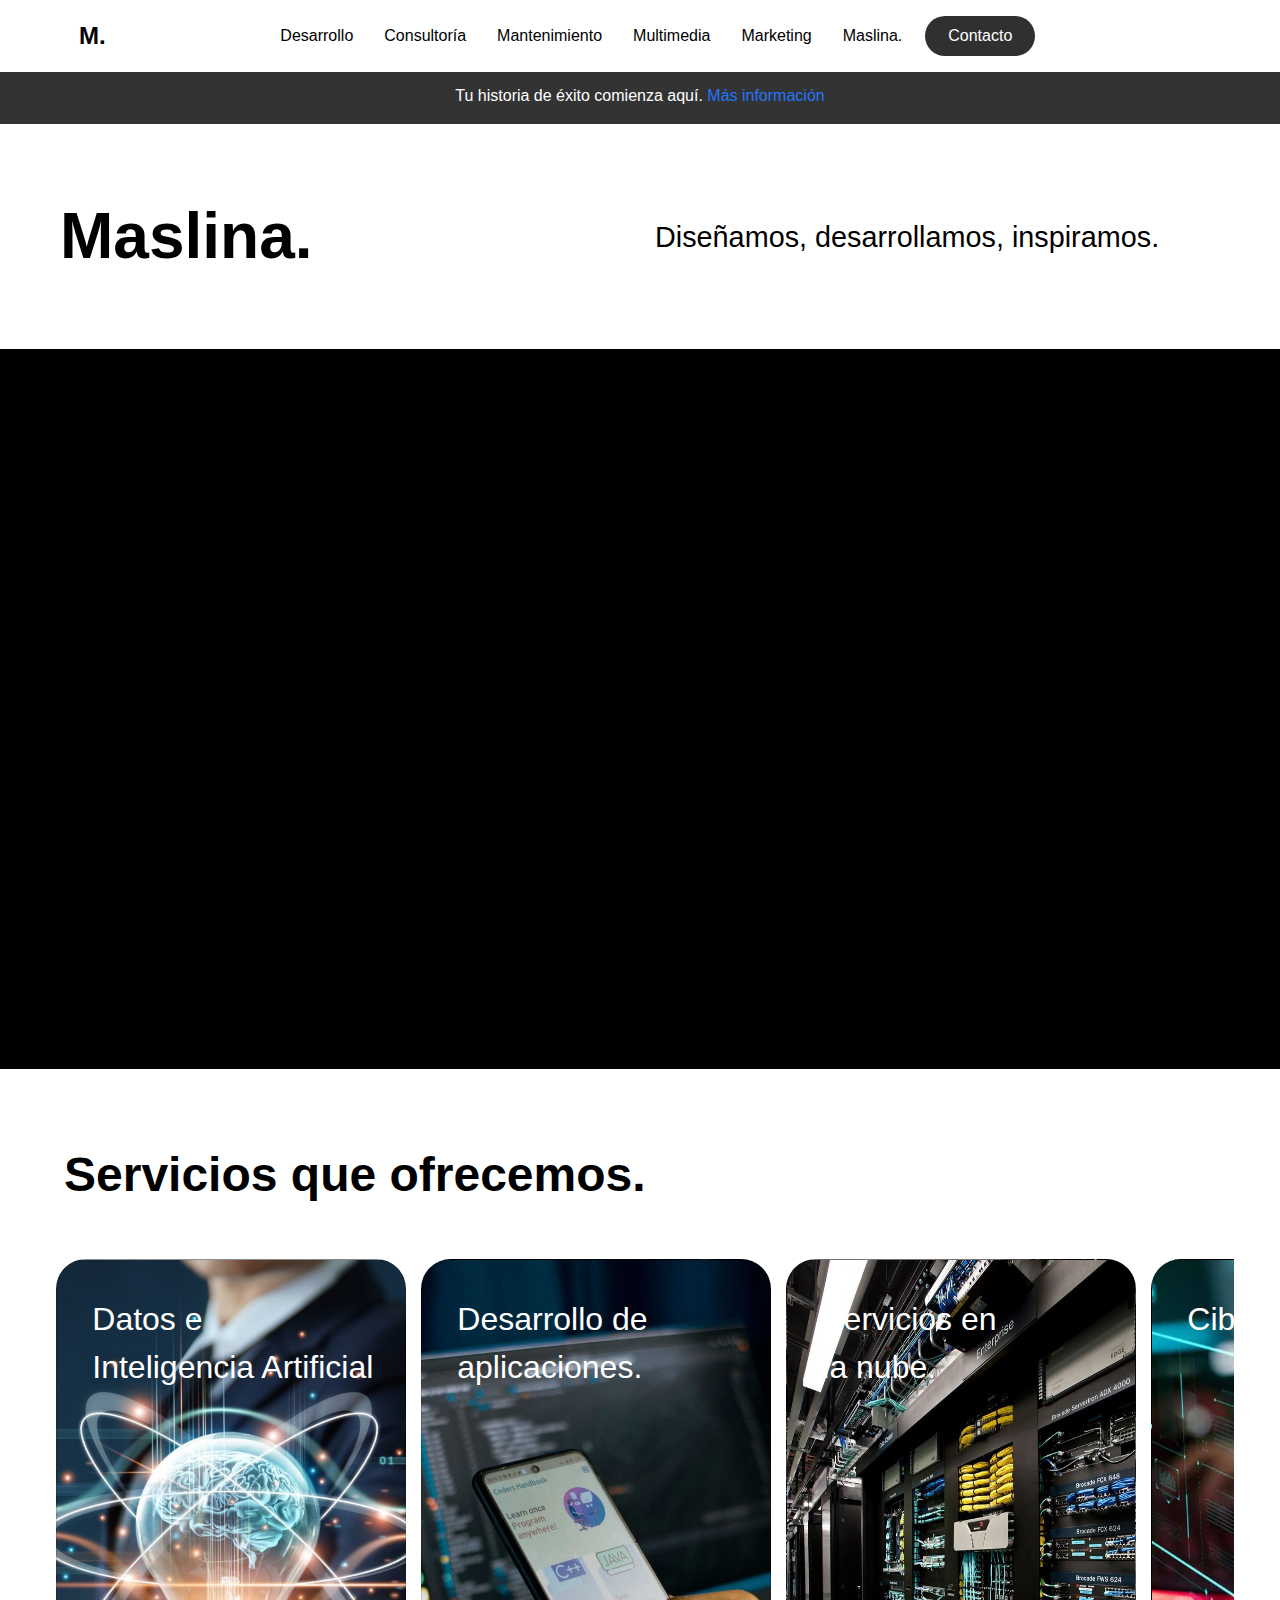
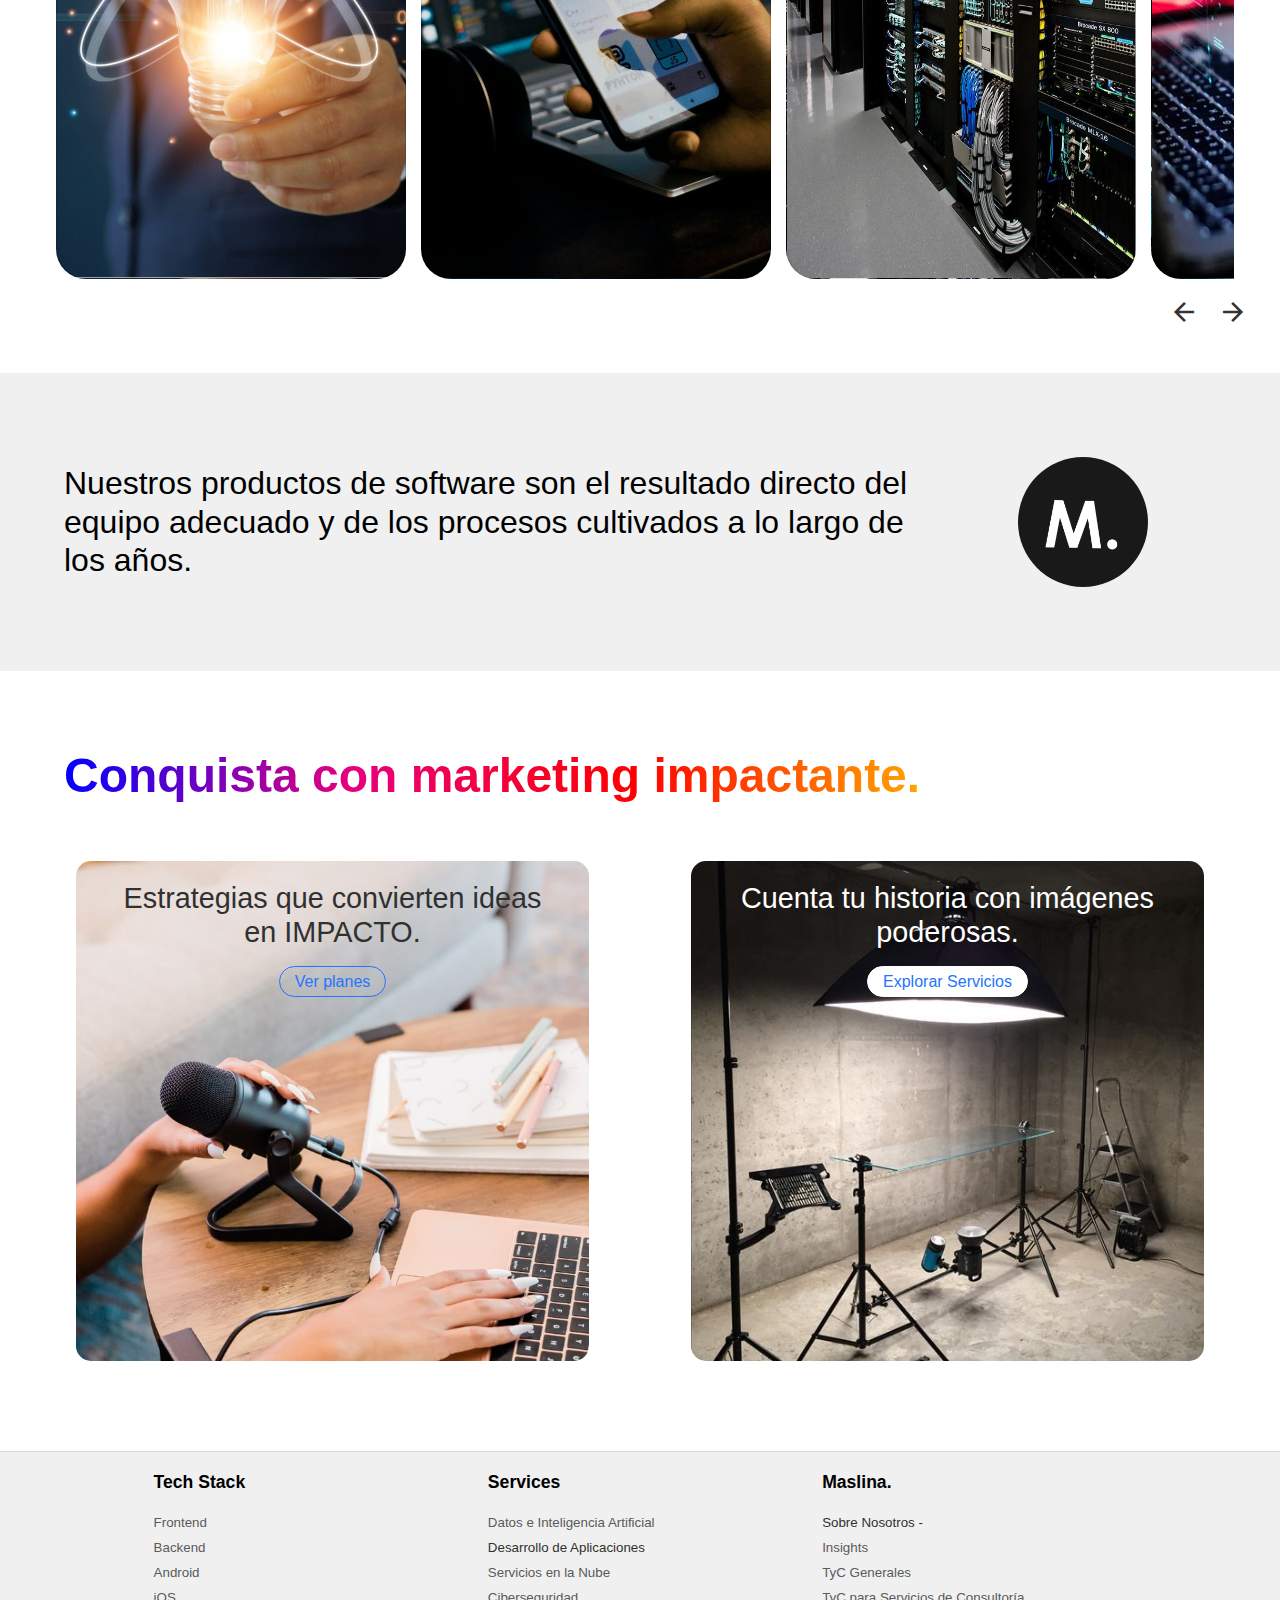
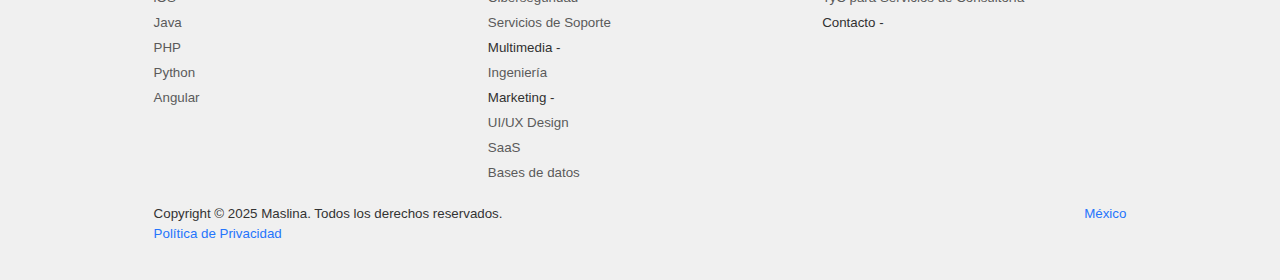
<file: index.html>
<!DOCTYPE html>
<html lang="es">

<head>
  <meta charset="UTF-8" />
  <meta name="viewport" content="width=device-width, initial-scale=1.0, maximum-scale=1.0, user-scalable=no" />
  <title>Maslina.</title>
  <link href="https://stackpath.bootstrapcdn.com/bootstrap/4.5.2/css/bootstrap.min.css" rel="stylesheet" />
  <link href="https://fonts.googleapis.com/icon?family=Material+Icons" rel="stylesheet" />
  <link href="css/styles.css" rel="stylesheet" />
  <link href="css/modals.css" rel="stylesheet" />
</head>

<body>
  <!-- Navbar -->
  <nav class="navbar navbar-expand-lg">
    <div class="container-fluid">
      <a class="navbar-brand" href="index.html">M.</a>

      <button class="navbar-toggler" id="navbar-toggler" type="button" data-toggle="collapse" data-target="#navbarNav"
        aria-controls="navbarNav" aria-expanded="false" aria-label="Toggle navigation">
        <span id="menu-icon" class="material-icons">menu</span>
      </button>

      <div class="collapse navbar-collapse" id="navbarNav">
        <ul class="navbar-nav mx-auto">
          <li class="nav-item">
            <a class="nav-link" href="desarrollo.html">Desarrollo</a>
          </li>
          <li class="nav-item">
            <a class="nav-link" href="consultoria.html">Consultoría</a>
          </li>
          <li class="nav-item">
            <a class="nav-link" href="mantenimiento.html">Mantenimiento</a>
          </li>
          <li class="nav-item">
            <a class="nav-link" href="multimedia.html">Multimedia</a>
          </li>
          <li class="nav-item">
            <a class="nav-link" href="marketing.html">Marketing</a>
          </li>
          <li class="nav-item">
            <a class="nav-link" href="maslina.html">Maslina.</a>
          </li>

          <li class="nav-item contact-btn-nav">
            <a class="nav-link" href="contacto.html">Contacto</a>
          </li>
        </ul>
      </div>
    </div>
  </nav>

  <div class="main-container">
    <div class="container banner" id="banner">
      <section class="label">
        <div class="row">
          <div class="col-12 text-center">
            <p class="label-txt">
              Tu historia de éxito comienza aquí.
              <a href="#">Más información</a>
            </p>
          </div>
        </div>
      </section>

      <section class="hero">
        <div class="container">
          <div class="row d-flex align-items-center">
            <div class="col-md-12 col-lg-6 d-flex align-items-center">
              <div class="text-left">
                <h1>Maslina.</h1>
              </div>
            </div>
            <div class="col-md-12 col-lg-6 d-flex align-items-center">
              <div class="hero-h3">
                <h3>Diseñamos, desarrollamos, inspiramos.</h3>
              </div>
            </div>
          </div>
        </div>
      </section>
    </div>

    <div class="container-fluid p-0">
      <div id="responsiveVideoContainer" class="video-container">
        <video id="responsiveVideo" class="video-fill" autoplay muted loop playsinline>
          <source id="videoSource" src="" type="video/mp4" />
        </video>
      </div>
    </div>

    <section class="hero-2">
      <div class="container">
        <div class="row align-items-start">
          <div class="col-12">
            <div class="text-left" style="margin-top: 30px">
              <h2>Servicios que ofrecemos.</h2>
            </div>
          </div>
        </div>
      </div>
    </section>

    <link rel="stylesheet" href="assets/images/ia-data.jpg" />

    <div class="container-fluid carrousel-container">
      <section id="carrousel" style="width: 95%; margin: 0 auto">
        <div class="card" data-modal="modal1" style="
              background-image: url('assets/images/ia-data.jpg');
              background-size: auto 100%;
              background-position: center;
            ">
          <p>Datos e <br />Inteligencia Artificial</p>
        </div>
        <div class="card" data-modal="modal2" style="
              background-image: url('assets/images/app-dev.jpg');
              background-size: auto 100%;
              background-position: center;
            ">
          <p>
            Desarrollo de <br />
            aplicaciones.
          </p>
        </div>
        <div class="card" data-modal="modal3" style="
              background-image: url('assets/images/cloud-services.jpg');
              background-size: 100% 100%;
              background-position: center;
            ">
          <p>
            Servicios en <br />
            la nube.
          </p>
        </div>
        <div class="card" data-modal="modal4" style="
              background-image: url('assets/images/ciberseguridad.jpg');
              background-size: 100% 100%;
              background-position: center;
            ">
          <p>Ciberseguridad.</p>
        </div>
        <div class="card" data-modal="modal5" style="
              background-image: url('assets/images/ingenieria.jpg');
              background-size: 100% 100%;
              background-position: center;
            ">
          <p>Ingeniería.</p>
        </div>
        <div class="card" data-modal="modal6" style="
              background-image: url('assets/images/support-services.jpg');
              background-size: 100% 100%;
              background-position: center;
            ">
          <p>
            Servicios de <br />
            Soporte.
          </p>
        </div>
        <div class="card" data-modal="modal7" style="
              background-image: url('assets/images/delivery.jpg');
              background-size: 100% 100%;
              background-position: center;
            ">
          <p>
            Servicios de<br />
            encargo.
          </p>
        </div>
      </section>

      <div class="col-12 text-right">
        <button id="prevBtn" class="btn carrousel-btn text-center">
          <span class="material-icons">arrow_back_ios</span>
        </button>

        <button id="nextBtn" class="btn carrousel-btn text-center">
          <span class="material-icons">arrow_forward_ios</span>
        </button>
      </div>
    </div>

    <section class="hero-2 quote">
      <div class="container">
        <div class="row align-items-center">
          <div class="col-sm-12 col-lg-9">
            <div class="text-left">
              <h2>
                Nuestros productos de software son el resultado directo del
                equipo adecuado y de los procesos cultivados a lo largo de los
                años.
              </h2>
            </div>
          </div>
          <div class="col-sm-12 col-lg-3">
            <div class="circle-container">
              <img src="/assets/icons/logo_bb.png" alt="Imagen dentro de un círculo" />
            </div>
          </div>
        </div>
      </div>
    </section>

    <section class="hero-2">
      <div class="container">
        <div class="row align-items-start">
          <div class="col-12">
            <div class="text-left" style="margin-top: 30px">
              <h2 class="text-gradient">
                Conquista con marketing impactante.
              </h2>
            </div>
          </div>
        </div>
      </div>
    </section>

    <div class="container mkt-container">
      <div class="row">
        <div class="col-lg-5 div-mkt" style="
              background-image: url('assets/images/marketing.jpg');
              background-size: 100% auto;
              background-position: center;
            ">
          <h3 style="color: #303030">
            Estrategias que convierten ideas en IMPACTO.
            <div class="btn-acciones">
              <a href="marketing.html" class="btn-info">Ver planes</a>
            </div>
          </h3>
        </div>
        <div class="col-lg-5 div-mkt" style="
              background-image: url('assets/images/fotovideo\ .jpg');
              background-size: 100% auto;
              background-position: center;
            ">
          <h3 style="color: #ffffff" class="text-bottom">
            Cuenta tu historia con imágenes poderosas.
            <div class="btn-acciones">
              <a href="multimedia.html" class="btn-info btn-video">Explorar Servicios</a>
            </div>
          </h3>
        </div>
      </div>
    </div>

    <div style="height: 80px; background: #ffffff;"></div>

    <!-- Aqui va el footer contenido arriba de esta nota -->

    <footer class="footer container-fluid">
      <div class="row text-left">
        <!-- Tech Stack -->
        <div class="col-lg-4 col-sm-11 list-footer-serv">
          <h6 style="margin-bottom: 20px">
            <button class="btn btn-link text-dark d-lg-none" data-bs-toggle="collapse" data-bs-target="#techStack">
              Tech Stack
              <span class="material-icons">keyboard_arrow_down</span>
            </button>
            <span class="d-none d-lg-block">Tech Stack</span>
          </h6>
          <ul id="techStack" class="collapse d-lg-block">
            <li>Frontend</li>
            <li>Backend</li>
            <li>Android</li>
            <li>iOS</li>
            <li>Java</li>
            <li>PHP</li>
            <li>Python</li>
            <li>Angular</li>
          </ul>
        </div>

        <!-- Services -->
        <div class="col-lg-4 col-sm-11 list-footer-serv">
          <h6 style="margin-bottom: 20px">
            <button class="btn btn-link text-dark d-lg-none" data-bs-toggle="collapse" data-bs-target="#services">
              Services
              <span class="material-icons">keyboard_arrow_down</span>
            </button>
            <span class="d-none d-lg-block">Services</span>
          </h6>
          <ul id="services" class="collapse d-lg-block">
            <li>Datos e Inteligencia Artificial</li>
            <li><a href="desarrollo.html">Desarrollo de Aplicaciones</a></li>
            <li>Servicios en la Nube</li>
            <li>Ciberseguridad</li>
            <li>Servicios de Soporte</li>
            <li><a href="multimedia.html">Multimedia -</a></li>
            <li>Ingeniería</li>
            <li><a href="marketing.html">Marketing -</a></li>
            <li>UI/UX Design</li>
            <li>SaaS</li>
            <li>Bases de datos</li>
          </ul>
        </div>

        <!-- Maslina -->
        <div class="col-lg-4 col-sm-11 list-footer-serv">
          <h6 style="margin-bottom: 20px">
            <button class="btn btn-link text-dark d-lg-none" data-bs-toggle="collapse" data-bs-target="#maslina">
              Maslina.
              <span class="material-icons">keyboard_arrow_down</span>
            </button>
            <span class="d-none d-lg-block">Maslina.</span>
          </h6>
          <ul id="maslina" class="collapse d-lg-block">
            <li><a href="maslina.html">Sobre Nosotros -</a></li>
            <li>Insights</li>
            <li>TyC Generales</li>
            <li>TyC para Servicios de Consultoría</li>
            <li><a href="contacto.html">Contacto -</a></li>
          </ul>
        </div>
      </div>

      <div class="row cright">
        <div class="col-sm-11 col-md-8 col-lg-8">
          <p>
            Copyright &copy; 2025 Maslina. Todos los derechos reservados.<br />
            <a href="#">Política de Privacidad</a>
          </p>
        </div>
        <div class="col-sm-11 col-md-4 col-lg-4 country">
          <p>México</p>
        </div>
      </div>
    </footer>

    <!-- Modales -->
    <div id="modalContainer"></div>
  </div>

  <!-- Script de Bootstrap JS y jQuery desde CDN -->
  <script src="https://code.jquery.com/jquery-3.5.1.slim.min.js"></script>
  <script src="https://cdn.jsdelivr.net/npm/@popperjs/core@2.5.2/dist/umd/popper.min.js"></script>
  <script src="https://stackpath.bootstrapcdn.com/bootstrap/4.5.2/js/bootstrap.min.js"></script>
  <script src="https://cdn.jsdelivr.net/npm/bootstrap@5.3.0/dist/js/bootstrap.bundle.min.js"></script>
  <script src="js/navbar.js"></script>
  <script src="js/video.js"></script>
  <script src="js/scripts.js"></script>
</body>

</html>
</file>
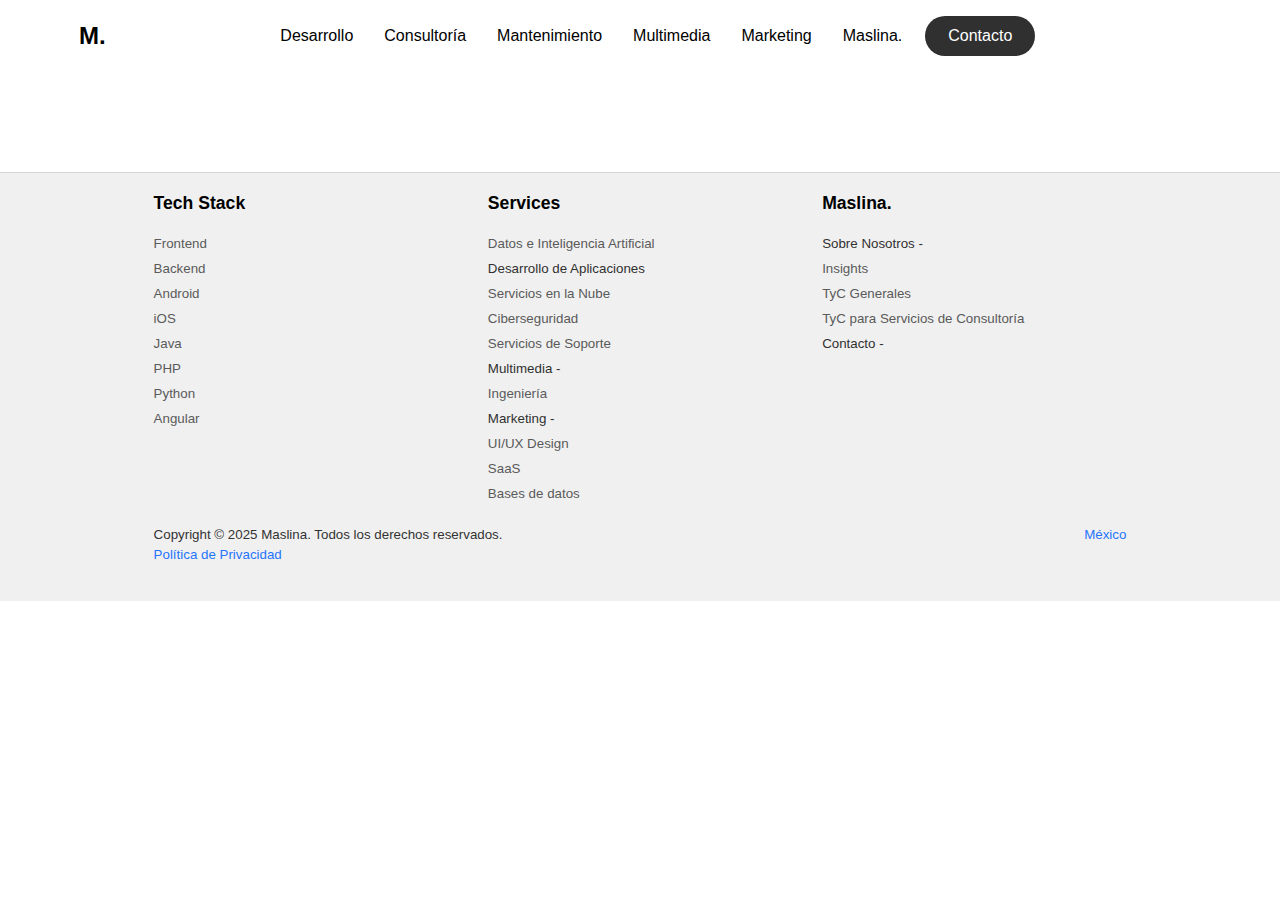
<file: consultoria.html>
<!DOCTYPE html>
<html lang="es">
  <head>
    <meta charset="UTF-8" />
    <meta
      name="viewport"
      content="width=device-width, initial-scale=1.0, maximum-scale=1.0, user-scalable=no"
    />
    <title>Consultoria - Maslina.</title>
    <link
      href="https://stackpath.bootstrapcdn.com/bootstrap/4.5.2/css/bootstrap.min.css"
      rel="stylesheet"
    />
    <link
      href="https://fonts.googleapis.com/icon?family=Material+Icons"
      rel="stylesheet"
    />
    <link href="css/styles.css" rel="stylesheet" />
    <link href="css/modals.css" rel="stylesheet" />
  </head>
  <body>
    <!-- Navbar -->
    <nav class="navbar navbar-expand-lg">
      <div class="container-fluid">
        <a class="navbar-brand" href="index.html">M.</a>

        <button
          class="navbar-toggler"
          id="navbar-toggler"
          type="button"
          data-toggle="collapse"
          data-target="#navbarNav"
          aria-controls="navbarNav"
          aria-expanded="false"
          aria-label="Toggle navigation"
        >
          <span id="menu-icon" class="material-icons">menu</span>
        </button>

        <div class="collapse navbar-collapse" id="navbarNav">
          <ul class="navbar-nav mx-auto">
            <li class="nav-item">
              <a class="nav-link" href="desarrollo.html">Desarrollo</a>
            </li>
            <li class="nav-item">
              <a class="nav-link" href="consultoria.html">Consultoría</a>
            </li>
            <li class="nav-item">
              <a class="nav-link" href="mantenimiento.html">Mantenimiento</a>
            </li>
            <li class="nav-item">
              <a class="nav-link" href="multimedia.html">Multimedia</a>
            </li>
            <li class="nav-item">
              <a class="nav-link" href="marketing.html">Marketing</a>
            </li>
            <li class="nav-item">
              <a class="nav-link" href="maslina.html">Maslina.</a>
            </li>

            <li class="nav-item contact-btn-nav">
              <a class="nav-link" href="contacto.html">Contacto</a>
            </li>
          </ul>
        </div>
      </div>
    </nav>

    <div class="main-container">
      <!-- Aqui va el footer contenido arriba de esta nota -->
      <section style="height: 100px; background: white"></section>

      <footer class="footer container-fluid">
        <div class="row text-left">
          <!-- Tech Stack -->
          <div class="col-lg-4 col-sm-11 list-footer-serv">
            <h6 style="margin-bottom: 20px">
              <button
                class="btn btn-link text-dark d-lg-none"
                data-bs-toggle="collapse"
                data-bs-target="#techStack"
              >
                Tech Stack
                <span class="material-icons">keyboard_arrow_down</span>
              </button>
              <span class="d-none d-lg-block">Tech Stack</span>
            </h6>
            <ul id="techStack" class="collapse d-lg-block">
              <li>Frontend</li>
              <li>Backend</li>
              <li>Android</li>
              <li>iOS</li>
              <li>Java</li>
              <li>PHP</li>
              <li>Python</li>
              <li>Angular</li>
            </ul>
          </div>

          <!-- Services -->
          <div class="col-lg-4 col-sm-11 list-footer-serv">
            <h6 style="margin-bottom: 20px">
              <button
                class="btn btn-link text-dark d-lg-none"
                data-bs-toggle="collapse"
                data-bs-target="#services"
              >
                Services
                <span class="material-icons">keyboard_arrow_down</span>
              </button>
              <span class="d-none d-lg-block">Services</span>
            </h6>
            <ul id="services" class="collapse d-lg-block">
              <li>Datos e Inteligencia Artificial</li>
              <li><a href="desarrollo.html">Desarrollo de Aplicaciones</a></li>
              <li>Servicios en la Nube</li>
              <li>Ciberseguridad</li>
              <li>Servicios de Soporte</li>
              <li><a href="multimedia.html">Multimedia -</a></li>
              <li>Ingeniería</li>
              <li><a href="marketing.html">Marketing -</a></li>
              <li>UI/UX Design</li>
              <li>SaaS</li>
              <li>Bases de datos</li>
            </ul>
          </div>

          <!-- Maslina -->
          <div class="col-lg-4 col-sm-11 list-footer-serv">
            <h6 style="margin-bottom: 20px">
              <button
                class="btn btn-link text-dark d-lg-none"
                data-bs-toggle="collapse"
                data-bs-target="#maslina"
              >
                Maslina.
                <span class="material-icons">keyboard_arrow_down</span>
              </button>
              <span class="d-none d-lg-block">Maslina.</span>
            </h6>
            <ul id="maslina" class="collapse d-lg-block">
              <li><a href="maslina.html">Sobre Nosotros -</a></li>
              <li>Insights</li>
              <li>TyC Generales</li>
              <li>TyC para Servicios de Consultoría</li>
              <li><a href="contacto.html">Contacto -</a></li>
            </ul>
          </div>
        </div>

        <div class="row cright">
          <div class="col-sm-11 col-md-8 col-lg-8">
            <p>
              Copyright &copy; 2025 Maslina. Todos los derechos reservados.<br />
              <a href="#">Política de Privacidad</a>
            </p>
          </div>
          <div class="col-sm-11 col-md-4 col-lg-4 country">
            <p>México</p>
          </div>
        </div>
      </footer>

      <!-- Modales -->
      <div id="modalContainer"></div>
    </div>

    <!-- Script de Bootstrap JS y jQuery desde CDN -->
    <script src="https://code.jquery.com/jquery-3.5.1.slim.min.js"></script>
    <script src="https://cdn.jsdelivr.net/npm/@popperjs/core@2.5.2/dist/umd/popper.min.js"></script>
    <script src="https://stackpath.bootstrapcdn.com/bootstrap/4.5.2/js/bootstrap.min.js"></script>
    <script src="https://cdn.jsdelivr.net/npm/bootstrap@5.3.0/dist/js/bootstrap.bundle.min.js"></script>
    <script src="js/navbar.js"></script>
  </body>
</html>
</file>
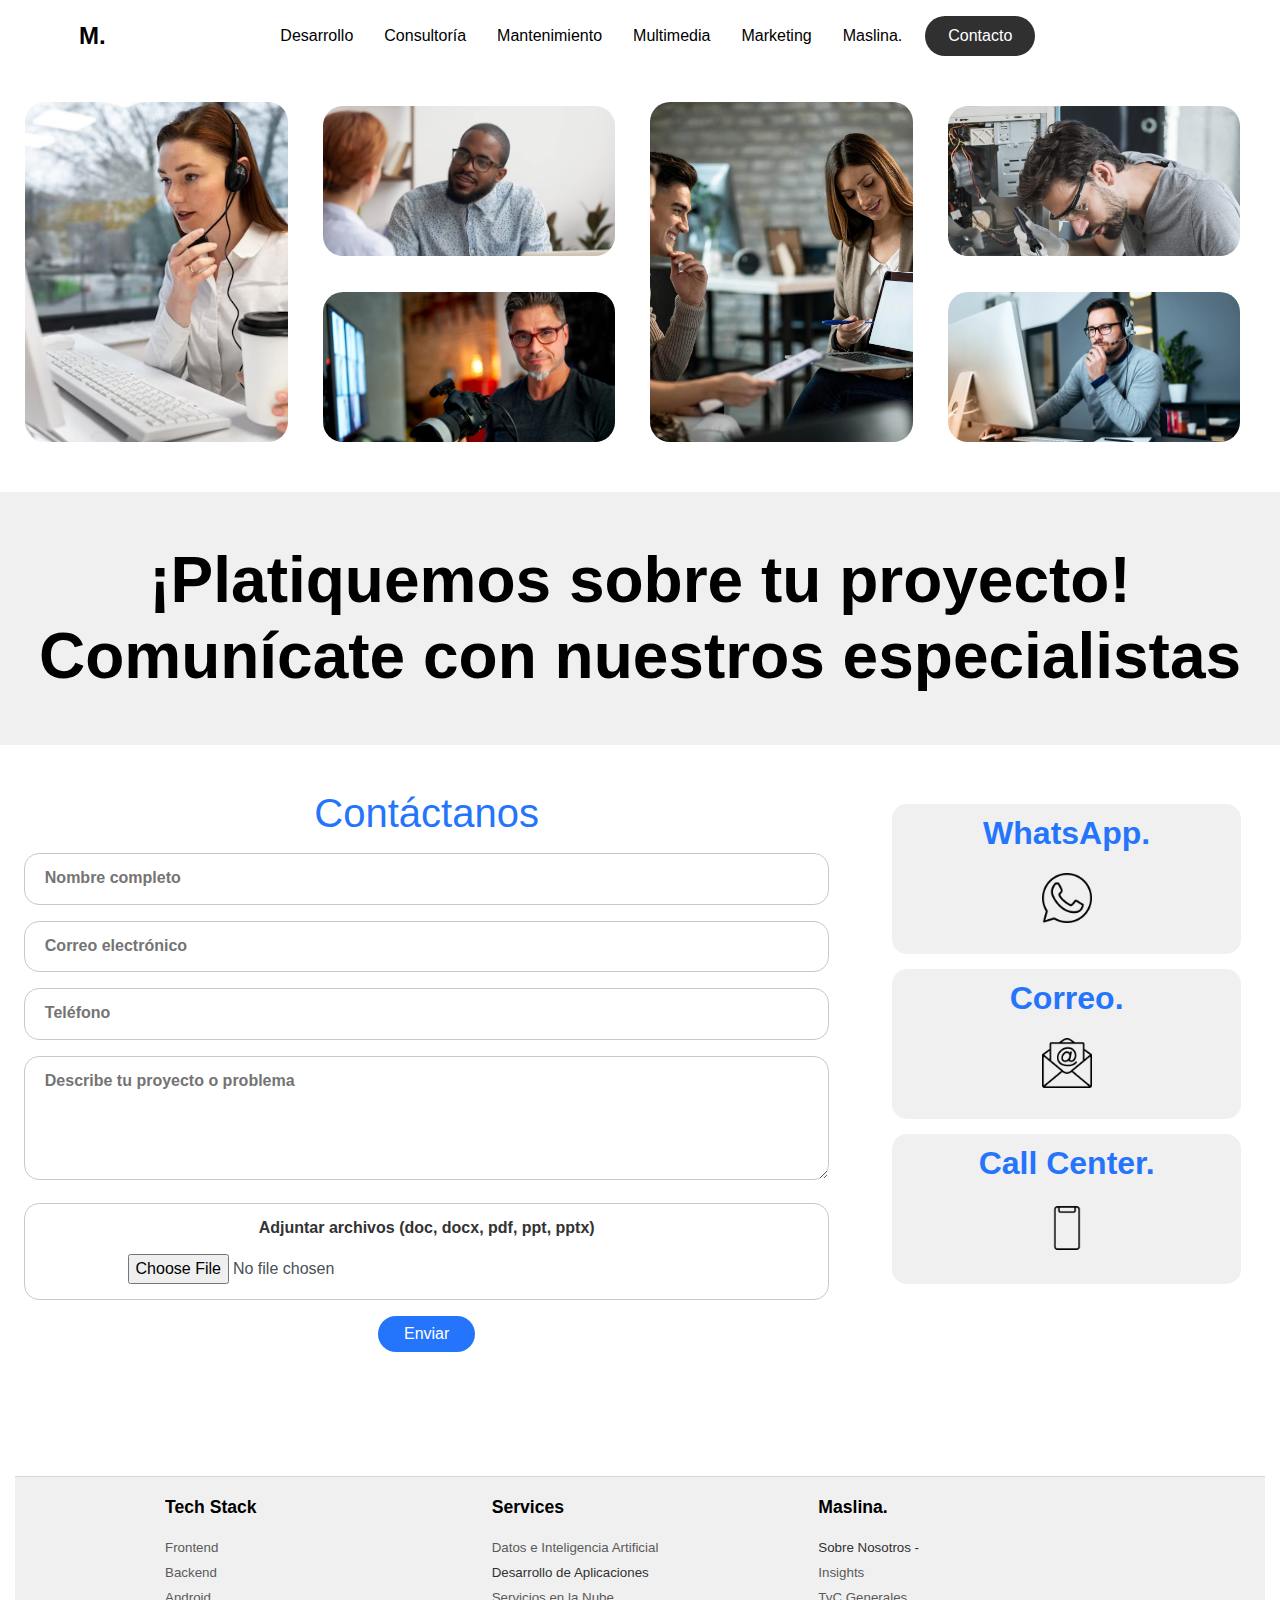
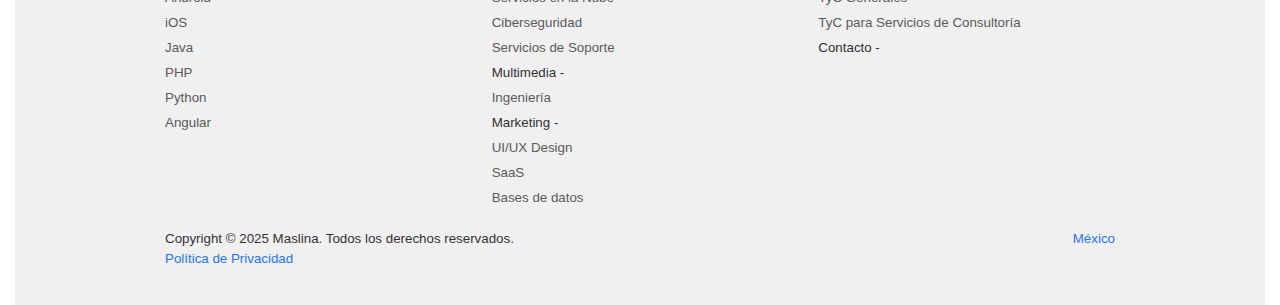
<file: contacto.html>
<!DOCTYPE html>
<html lang="es">

<head>
  <meta charset="UTF-8" />
  <meta name="viewport" content="width=device-width, initial-scale=1.0, maximum-scale=1.0, user-scalable=no" />
  <title>Contacto - Maslina.</title>
  <link href="https://stackpath.bootstrapcdn.com/bootstrap/4.5.2/css/bootstrap.min.css" rel="stylesheet" />
  <link href="https://fonts.googleapis.com/icon?family=Material+Icons" rel="stylesheet" />
  <link href="css/styles.css" rel="stylesheet" />
  <link href="css/contacto.css" rel="stylesheet" />
</head>

<body>
  <!-- Navbar -->
  <nav class="navbar navbar-expand-lg">
    <div class="container-fluid">
      <a class="navbar-brand" href="index.html">M.</a>

      <button class="navbar-toggler" id="navbar-toggler" type="button" data-toggle="collapse" data-target="#navbarNav"
        aria-controls="navbarNav" aria-expanded="false" aria-label="Toggle navigation">
        <span id="menu-icon" class="material-icons">menu</span>
      </button>

      <div class="collapse navbar-collapse" id="navbarNav">
        <ul class="navbar-nav mx-auto">
          <li class="nav-item">
            <a class="nav-link" href="desarrollo.html">Desarrollo</a>
          </li>
          <li class="nav-item">
            <a class="nav-link" href="consultoria.html">Consultoría</a>
          </li>
          <li class="nav-item">
            <a class="nav-link" href="mantenimiento.html">Mantenimiento</a>
          </li>
          <li class="nav-item">
            <a class="nav-link" href="multimedia.html">Multimedia</a>
          </li>
          <li class="nav-item">
            <a class="nav-link" href="marketing.html">Marketing</a>
          </li>
          <li class="nav-item">
            <a class="nav-link" href="maslina.html">Maslina.</a>
          </li>

          <li class="nav-item contact-btn-nav">
            <a class="nav-link" href="contacto.html">Contacto</a>
          </li>
        </ul>
      </div>
    </div>
  </nav>

  <div class="container-fluid">
    <div class="row banner-ph">
      <!-- Primera imagen ocupa la mitad de la fila -->
      <div class="col-3 img-vertical">
        <img src="assets/images/contacto/banner1.jpg" class="img-fluid" alt="">
      </div>

      <!-- Contenedor con dos imágenes en columna -->
      <div class="col-3 d-flex flex-column img-horizontal p-0">
        <img src="assets/images/contacto/banner2.jpg" class="img-fluid w-100" alt="">
        <img src="assets/images/contacto/banner3.jpg" class="img-fluid w-100" alt="">
      </div>

      <!-- Primera imagen ocupa la mitad de la fila -->
      <div class="col-3 img-vertical">
        <img src="assets/images/contacto/banner4.jpg" class="img-fluid" alt="">
      </div>

      <!-- Contenedor con dos imágenes en columna -->
      <div class="col-3 d-flex flex-column img-horizontal p-0">
        <img src="assets/images/contacto/banner5.jpg" class="img-fluid w-100" alt="">
        <img src="assets/images/contacto/banner6.jpg" class="img-fluid w-100" alt="">
      </div>
    </div>
  </div>

  <div class="main-title">
    <h1>¡Platiquemos sobre tu proyecto!</h1>
    <h1>Comunícate con nuestros especialistas</h1>
  </div>

  <div class="container-fluid">
    <div class="row">
      <!-- Columna de 7 (primero en móvil) -->
      <div class="col-12 col-md-8 col-lg-8 p-4">
        <div class="text-center" style="font-weight: bolder;">
          <h2>Contáctanos</h2>
          <form>
            <div class="inputGroup">
              <input type="text" required="" autocomplete="off">
              <label for="nombre">Nombre completo</label>
            </div>

            <div class="inputGroup">
              <input type="email" required="" autocomplete="off">
              <label for="correo">Correo electrónico</label>
            </div>

            <div class="inputGroup">
              <input type="tel" required="" autocomplete="off">
              <label for="telefono">Teléfono</label>
            </div>

            <div class="inputGroup">
              <textarea type="text" required="" autocomplete="off" rows="4"></textarea>
              <label for="textarea">Describe tu proyecto o problema</label>
            </div>

            <div class="mb-3 border-file">
              <label for="fileUpload" class="form-label">Adjuntar archivos (doc, docx, pdf, ppt, pptx)</label>
              <input type="file" class="form-control" id="fileUpload" accept=".doc,.docx,.pdf,.ppt,.pptx">
            </div>

            <button type="submit" class="btn send-btn">Enviar</button>
          </form>
        </div>
      </div>

      <!-- Columna de 4 que se divide en 3 filas -->
      <div class="col-12 col-md-4 col-lg-4 p-4">
        <div class="row">
          <div class="col-12">
            <div class="col-12">
              <a href="https://wa.me/+5215570734907" target="_blank">
                <div class="bg-info">
                  <h2>WhatsApp.</h2>
                  <img src="assets/icons/whatsapp.png" alt="WhatsApp">
                </div>
              </a>
            </div>

            <div class="col-12">
              <a href="mailto:contacto@maslina.mx">
                <div class="bg-info">
                  <h2>Correo.</h2>
                  <img src="assets/icons/email.png" alt="Correo">
                </div>
              </a>
            </div>

            <div class="col-12">
              <a href="tel:2712942827">
                <div class="bg-info">
                  <h2>Call Center.</h2>
                  <img src="assets/icons/smarphone.png" alt="Teléfono">
                </div>
              </a>
            </div>
          </div>
        </div>
      </div>
    </div>




    <!-- Aqui va el footer contenido arriba de esta nota -->
    <section style="height: 100px; background: white"></section>

    <footer class="footer container-fluid">
      <div class="row text-left">
        <!-- Tech Stack -->
        <div class="col-lg-4 col-sm-11 list-footer-serv">
          <h6 style="margin-bottom: 20px">
            <button class="btn btn-link text-dark d-lg-none" data-bs-toggle="collapse" data-bs-target="#techStack">
              Tech Stack
              <span class="material-icons">keyboard_arrow_down</span>
            </button>
            <span class="d-none d-lg-block">Tech Stack</span>
          </h6>
          <ul id="techStack" class="collapse d-lg-block">
            <li>Frontend</li>
            <li>Backend</li>
            <li>Android</li>
            <li>iOS</li>
            <li>Java</li>
            <li>PHP</li>
            <li>Python</li>
            <li>Angular</li>
          </ul>
        </div>

        <!-- Services -->
        <div class="col-lg-4 col-sm-11 list-footer-serv">
          <h6 style="margin-bottom: 20px">
            <button class="btn btn-link text-dark d-lg-none" data-bs-toggle="collapse" data-bs-target="#services">
              Services
              <span class="material-icons">keyboard_arrow_down</span>
            </button>
            <span class="d-none d-lg-block">Services</span>
          </h6>
          <ul id="services" class="collapse d-lg-block">
            <li>Datos e Inteligencia Artificial</li>
            <li><a href="desarrollo.html">Desarrollo de Aplicaciones</a></li>
            <li>Servicios en la Nube</li>
            <li>Ciberseguridad</li>
            <li>Servicios de Soporte</li>
            <li><a href="multimedia.html">Multimedia -</a></li>
            <li>Ingeniería</li>
            <li><a href="marketing.html">Marketing -</a></li>
            <li>UI/UX Design</li>
            <li>SaaS</li>
            <li>Bases de datos</li>
          </ul>
        </div>

        <!-- Maslina -->
        <div class="col-lg-4 col-sm-11 list-footer-serv">
          <h6 style="margin-bottom: 20px">
            <button class="btn btn-link text-dark d-lg-none" data-bs-toggle="collapse" data-bs-target="#maslina">
              Maslina.
              <span class="material-icons">keyboard_arrow_down</span>
            </button>
            <span class="d-none d-lg-block">Maslina.</span>
          </h6>
          <ul id="maslina" class="collapse d-lg-block">
            <li><a href="maslina.html">Sobre Nosotros -</a></li>
            <li>Insights</li>
            <li>TyC Generales</li>
            <li>TyC para Servicios de Consultoría</li>
            <li><a href="contacto.html">Contacto -</a></li>
          </ul>
        </div>
      </div>

      <div class="row cright">
        <div class="col-sm-11 col-md-8 col-lg-8">
          <p>
            Copyright &copy; 2025 Maslina. Todos los derechos reservados.<br />
            <a href="#">Política de Privacidad</a>
          </p>
        </div>
        <div class="col-sm-11 col-md-4 col-lg-4 country">
          <p>México</p>
        </div>
      </div>
    </footer>

    <!-- Modales -->
    <div id="modalContainer"></div>
  </div>

  <!-- Script de Bootstrap JS y jQuery desde CDN -->
  <script src="https://code.jquery.com/jquery-3.5.1.slim.min.js"></script>
  <script src="https://cdn.jsdelivr.net/npm/@popperjs/core@2.5.2/dist/umd/popper.min.js"></script>
  <script src="https://stackpath.bootstrapcdn.com/bootstrap/4.5.2/js/bootstrap.min.js"></script>
  <script src="https://cdn.jsdelivr.net/npm/bootstrap@5.3.0/dist/js/bootstrap.bundle.min.js"></script>
  <script src="js/navbar.js"></script>
</body>

</html>
</file>
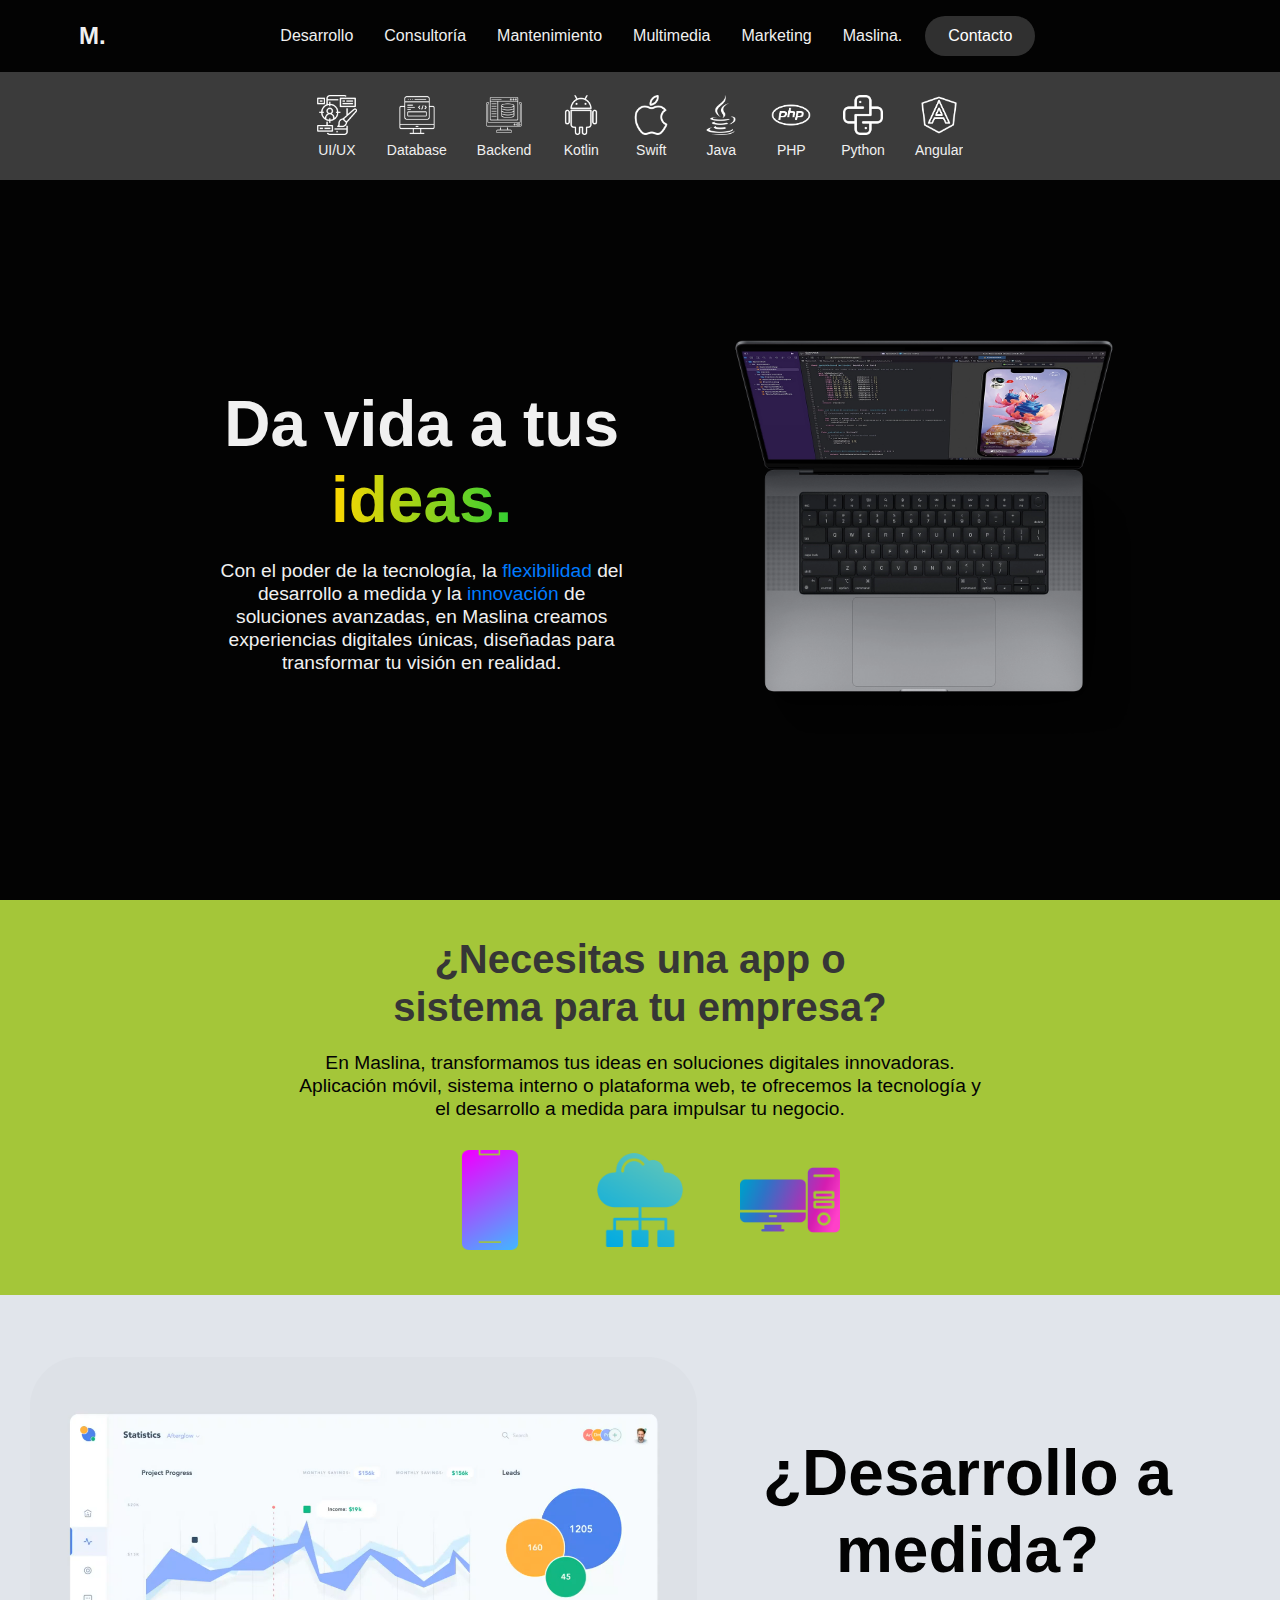
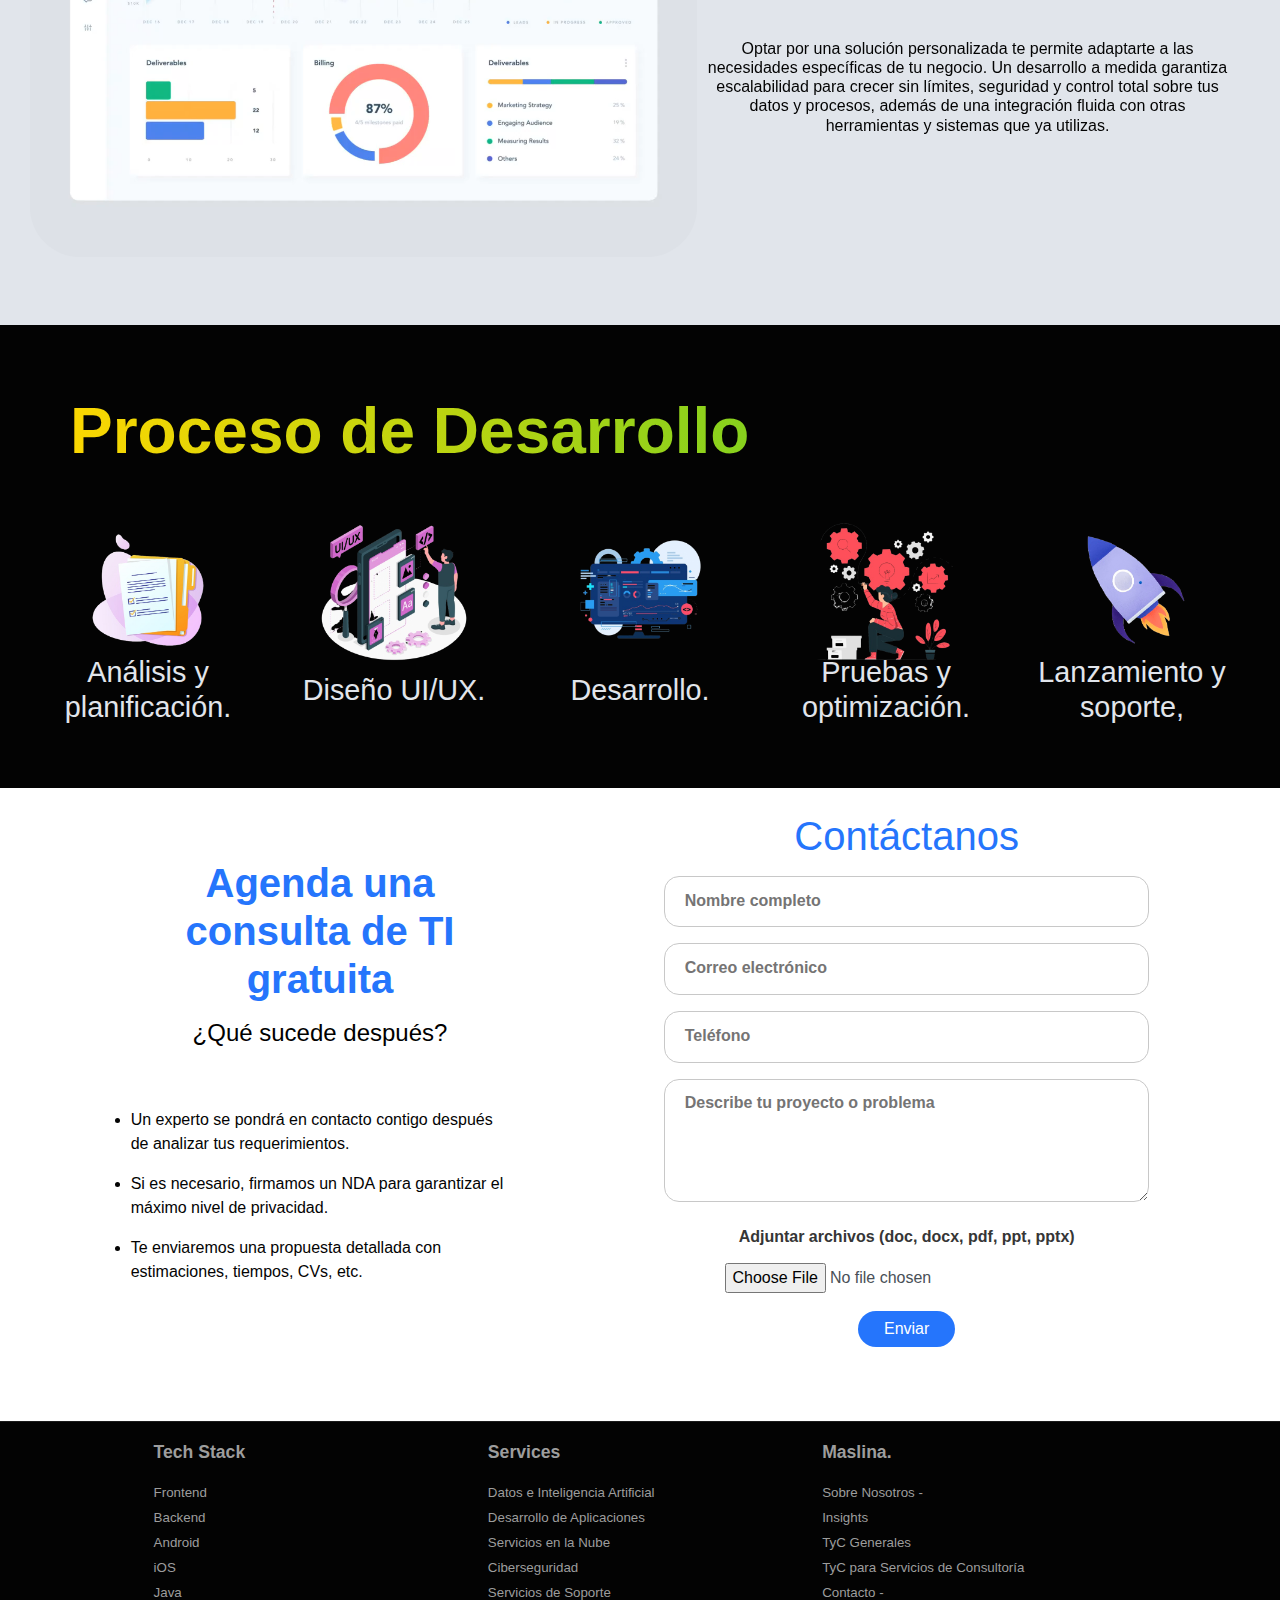
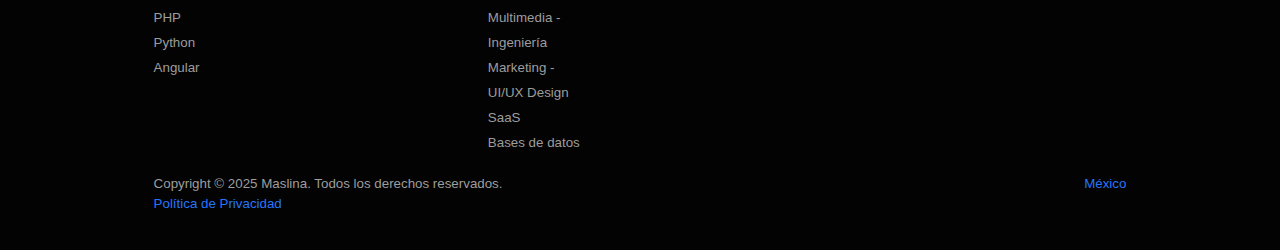
<file: desarrollo.html>
<!DOCTYPE html>
<html lang="es">

<head>
  <meta charset="UTF-8" />
  <meta name="viewport" content="width=device-width, initial-scale=1.0, maximum-scale=1.0, user-scalable=no" />
  <title>Desarrollo - Maslina.</title>
  <link href="https://stackpath.bootstrapcdn.com/bootstrap/4.5.2/css/bootstrap.min.css" rel="stylesheet" />
  <link href="https://fonts.googleapis.com/icon?family=Material+Icons" rel="stylesheet" />
  <link href="css/styles.css" rel="stylesheet" />
  <link href="css/desarrollo.css" rel="stylesheet" />
  <link rel="stylesheet" href="css/contacto.css">
</head>

<body>
  <!-- Navbar -->
  <nav class="navbar navbar-expand-lg">
    <div class="container-fluid">
      <a class="navbar-brand" href="index.html">M.</a>

      <button class="navbar-toggler" id="navbar-toggler" type="button" data-toggle="collapse" data-target="#navbarNav"
        aria-controls="navbarNav" aria-expanded="false" aria-label="Toggle navigation">
        <span id="menu-icon" class="material-icons" style="color: #fff;">menu</span>
      </button>

      <div class="collapse navbar-collapse" id="navbarNav">
        <ul class="navbar-nav mx-auto">
          <li class="nav-item">
            <a class="nav-link" href="desarrollo.html">Desarrollo</a>
          </li>
          <li class="nav-item">
            <a class="nav-link" href="consultoria.html">Consultoría</a>
          </li>
          <li class="nav-item">
            <a class="nav-link" href="mantenimiento.html">Mantenimiento</a>
          </li>
          <li class="nav-item">
            <a class="nav-link" href="multimedia.html">Multimedia</a>
          </li>
          <li class="nav-item">
            <a class="nav-link" href="marketing.html">Marketing</a>
          </li>
          <li class="nav-item">
            <a class="nav-link" href="maslina.html">Maslina.</a>
          </li>

          <li class="nav-item contact-btn-nav">
            <a class="nav-link" href="contacto.html">Contacto</a>
          </li>
        </ul>
      </div>
    </div>
  </nav>

  <div class="main-container">

    <div class="techs">
      <ul>
        <li><img src="assets/icons/desarrollo/ui.png" alt="Frontend">UI/UX</li>
        <li><img src="assets/icons/desarrollo/frontend.png" alt="Frontend">Database</li>
        <li><img src="assets/icons/desarrollo/backend.png" alt="Backend">Backend</li>
        <li><img src="assets/icons/desarrollo/kotlin.png" alt="Kotlin">Kotlin</li>
        <li><img src="assets/icons/desarrollo/swftui.png" alt="Swift">Swift</li>
        <li><img src="assets/icons/desarrollo/java.png" alt="Java">Java</li>
        <li><img src="assets/icons/desarrollo/php.png" alt="PHP">PHP</li>
        <li><img src="assets/icons/desarrollo/piton.png" alt="Python">Python</li>
        <li><img src="assets/icons/desarrollo/angular.png" alt="Angular">Angular</li>
      </ul>
    </div>

    <div class="banner d-flex justify-content-center align-items-center">
      <div class="row justify-content-center align-items-center text-center">
        <div class="col-lg-5">
          <h1>Da vida a tus <span class="yellow-gradiant">ideas.</span></h1>
          <h5>
            Con el poder de la tecnología, la <span style="color: #007bff;">flexibilidad</span> del desarrollo a medida
            y la <span style="color: #007bff;">innovación</span> de soluciones
            avanzadas, en Maslina creamos experiencias digitales únicas, diseñadas para transformar tu visión en
            realidad.
          </h5>
        </div>
        <div class="col-lg-4">
          <img src="assets/images/desarrollo/hero-large_2x.webp" alt="" class="img-banner">
        </div>
      </div>
    </div>

    <div class="gradient-div d-flex justify-content-center align-items-center">
      <div class="row justify-content-center align-items-center text-center">
        <div class="col-12 col-lg-7">
          <h2 style="color: #363636; font-weight: 600;">¿Necesitas una app o <br> sistema para tu empresa?</h2>
        </div>
        <div class="col-12 col-lg-7">
          <h5>En Maslina, transformamos tus ideas en soluciones digitales innovadoras. Aplicación móvil,
            sistema interno o plataforma web, te ofrecemos la tecnología y el desarrollo a medida para impulsar tu
            negocio. </h5>
        </div>
        <div class="col-12 col-lg-12 needapp">
          <ul>
            <li><img src="assets/icons/desarrollo/movil-dev.png" alt="Frontend"></li>
            <li><img src="assets/icons/desarrollo/cloud-service.png" alt="Backend"></li>
            <li><img src="assets/icons/desarrollo/desktop.png" alt="Frontend"></li>
          </ul>
        </div>
      </div>
    </div>

    <section class="whydam d-flex justify-content-center align-items-center">
      <div class="row justify-content-center align-items-center text-center">
        <div class="col-12 col-md-12 col-lg-6">
          <div class="dev-video">
            <video autoplay muted playsinline>
              <source src="assets/video/devops.mp4" type="video/mp4" />
              Tu navegador no soporta el elemento de video.
            </video>
          </div>
        </div>
        <div class="col-12 col-md-12 col-lg-6" style="margin: 20px auto;">
          <h1>¿Desarrollo a medida?</h1>
          <h6>Optar por una solución personalizada te permite adaptarte a las necesidades específicas de tu negocio. Un
            desarrollo a medida garantiza escalabilidad para crecer sin límites, seguridad y control total sobre tus
            datos
            y
            procesos, además de una integración fluida con otras herramientas y sistemas que ya utilizas.</h6>
        </div>
      </div>
    </section>

    <section class="container my-5 text-center proceso-dev" style="margin: 0 auto;">
      <h1 class="text-left yellow-gradiant" style="margin-bottom: 50px;">Proceso de Desarrollo</h1>
      <div class="row gx-2">
        <div class="col d-flex flex-column align-items-center text-center box">
          <div class="d-flex align-items-center justify-content-center h-50">
            <img src="assets/images/desarrollo/analisis.jpg" alt="Personalización">
          </div>
          <div class="d-flex align-items-center justify-content-center h-50">
            <h3>Análisis y planificación.</h3>
          </div>
        </div>
        <div class="col d-flex flex-column align-items-center text-center box">
          <div class="d-flex align-items-center justify-content-center h-50">
            <img src="assets/images/desarrollo/disenio.jpg" alt="Escalabilidad">
          </div>
          <div class="d-flex align-items-center justify-content-center h-50">
            <h3>Diseño UI/UX.</h3>
          </div>
        </div>
        <div class="col d-flex flex-column align-items-center text-center box">
          <div class="d-flex align-items-center justify-content-center h-50">
            <img src="assets/images/desarrollo/desarrollo.jpg" alt="Seguridad">
          </div>
          <div class="d-flex align-items-center justify-content-center h-50">
            <h3>Desarrollo.</h3>
          </div>
        </div>
        <div class="col d-flex flex-column align-items-center text-center box">
          <div class="d-flex align-items-center justify-content-center h-50">
            <img src="assets/images/desarrollo/pruebas.jpg" alt="Integración">
          </div>
          <div class="d-flex align-items-center justify-content-center h-50">
            <h3>Pruebas y optimización.</h3>
          </div>
        </div>
        <div class="col d-flex flex-column align-items-center text-center box">
          <div class="d-flex align-items-center justify-content-center h-50">
            <img src="assets/images/desarrollo/lanzamiento.jpg" alt="Innovación">
          </div>
          <div class="d-flex align-items-center justify-content-center h-50">
            <h3>Lanzamiento y soporte,</h3>
          </div>
        </div>
      </div>
    </section>

    <div class="container-fluid" style="background-color: white;">
      <div class="row">

        <div class="col-12 col-md-1 col-lg-1 p-4"></div>

        <div class="col-12 col-md-4 col-lg-4 p-4 form-dev d-flex flex-column justify-content-center align-items-center">
          <div class="text-center">
            <h2 class="mb-3" style="font-weight: bolder;">Agenda una consulta de TI gratuita</h2>
            <h4 class="mb-3">¿Qué sucede después?</h4>
            <ul class="text-left" style="margin-top: 60px;">
              <li class="mb-3">
                Un experto se pondrá en contacto contigo después de analizar tus requerimientos.
              </li>
              <li class="mb-3">
                Si es necesario, firmamos un NDA para garantizar el máximo nivel de privacidad.
              </li>
              <li class="mb-3">
                Te enviaremos una propuesta detallada con estimaciones, tiempos, CVs, etc.
              </li>
            </ul>
          </div>
        </div>

        <div class="col-12 col-md-1 col-lg-1 p-4"></div>

        <div class="col-12 col-md-5 col-lg-5 p-4">
          <div class="text-center" style="font-weight: bolder;">
            <h2>Contáctanos</h2>
            <form>
              <div class="inputGroup">
                <input type="text" required="" autocomplete="off">
                <label for="nombre">Nombre completo</label>
              </div>

              <div class="inputGroup">
                <input type="email" required="" autocomplete="off">
                <label for="correo">Correo electrónico</label>
              </div>

              <div class="inputGroup">
                <input type="tel" required="" autocomplete="off">
                <label for="telefono">Teléfono</label>
              </div>

              <div class="inputGroup">
                <textarea type="text" required="" autocomplete="off" rows="4"></textarea>
                <label for="textarea">Describe tu proyecto o problema</label>
              </div>

              <div class="mb-3 ile">
                <label for="fileUpload" class="form-label" style="color: #363636;">Adjuntar archivos (doc, docx, pdf,
                  ppt,
                  pptx)</label>
                <input type="file" class="form-control" id="fileUpload" accept=".doc,.docx,.pdf,.ppt,.pptx">
              </div>

              <button type="submit" class="btn send-btn">Enviar</button>
            </form>
          </div>
        </div>

        <div class="col-12 col-md-1 col-lg-1 p-4 order-4"></div>
      </div>
    </div>

  </div>

  <div style="height: 50px; background: #fff;"></div>

  <!-- Aqui va el footer contenido arriba de esta nota -->
  <footer class="footer container-fluid">
    <div class="row text-left">
      <!-- Tech Stack -->
      <div class="col-lg-4 col-sm-11 list-footer-serv">
        <h6 style="margin-bottom: 20px">
          <button class="title-footer btn btn-link d-lg-none" data-bs-toggle="collapse" data-bs-target="#techStack">
            Tech Stack
            <span class="title-footer material-icons">keyboard_arrow_down</span>
          </button>
          <span class="d-none d-lg-block">Tech Stack</span>
        </h6>
        <ul id="techStack" class="collapse d-lg-block">
          <li>Frontend</li>
          <li>Backend</li>
          <li>Android</li>
          <li>iOS</li>
          <li>Java</li>
          <li>PHP</li>
          <li>Python</li>
          <li>Angular</li>
        </ul>
      </div>

      <!-- Services -->
      <div class="col-lg-4 col-sm-11 list-footer-serv">
        <h6 style="margin-bottom: 20px">
          <button class="title-footer btn btn-link d-lg-none" data-bs-toggle="collapse" data-bs-target="#services">
            Services
            <span class="title-footer material-icons">keyboard_arrow_down</span>
          </button>
          <span class="d-none d-lg-block">Services</span>
        </h6>
        <ul id="services" class="collapse d-lg-block">
          <li>Datos e Inteligencia Artificial</li>
          <li><a href="desarrollo.html">Desarrollo de Aplicaciones</a></li>
          <li>Servicios en la Nube</li>
          <li>Ciberseguridad</li>
          <li>Servicios de Soporte</li>
          <li><a href="multimedia.html">Multimedia -</a></li>
          <li>Ingeniería</li>
          <li><a href="marketing.html">Marketing -</a></li>
          <li>UI/UX Design</li>
          <li>SaaS</li>
          <li>Bases de datos</li>
        </ul>
      </div>

      <!-- Maslina -->
      <div class="col-lg-4 col-sm-11 list-footer-serv">
        <h6 style="margin-bottom: 20px">
          <button class="title-footer btn btn-link d-lg-none" data-bs-toggle="collapse" data-bs-target="#maslina">
            Maslina.
            <span class="title-footer material-icons">keyboard_arrow_down</span>
          </button>
          <span class="d-none d-lg-block">Maslina.</span>
        </h6>
        <ul id="maslina" class="collapse d-lg-block">
          <li><a href="maslina.html">Sobre Nosotros -</a></li>
          <li>Insights</li>
          <li>TyC Generales</li>
          <li>TyC para Servicios de Consultoría</li>
          <li><a href="contacto.html">Contacto -</a></li>
        </ul>
      </div>
    </div>

    <div class="row cright">
      <div class="col-sm-11 col-md-8 col-lg-8">
        <p class="title-footer">
          Copyright &copy; 2025 Maslina. Todos los derechos reservados.<br />
          <a href="#">Política de Privacidad</a>
        </p>
      </div>
      <div class="col-sm-11 col-md-4 col-lg-4 country">
        <p>México</p>
      </div>
    </div>
  </footer>

  </div>

  <!-- Script de Bootstrap JS y jQuery desde CDN -->
  <script src="https://code.jquery.com/jquery-3.5.1.slim.min.js"></script>
  <script src="https://cdn.jsdelivr.net/npm/@popperjs/core@2.5.2/dist/umd/popper.min.js"></script>
  <script src="https://stackpath.bootstrapcdn.com/bootstrap/4.5.2/js/bootstrap.min.js"></script>
  <script src="https://cdn.jsdelivr.net/npm/bootstrap@5.3.0/dist/js/bootstrap.bundle.min.js"></script>
  <script src="js/navbar.js"></script>
</body>

</html>
</file>
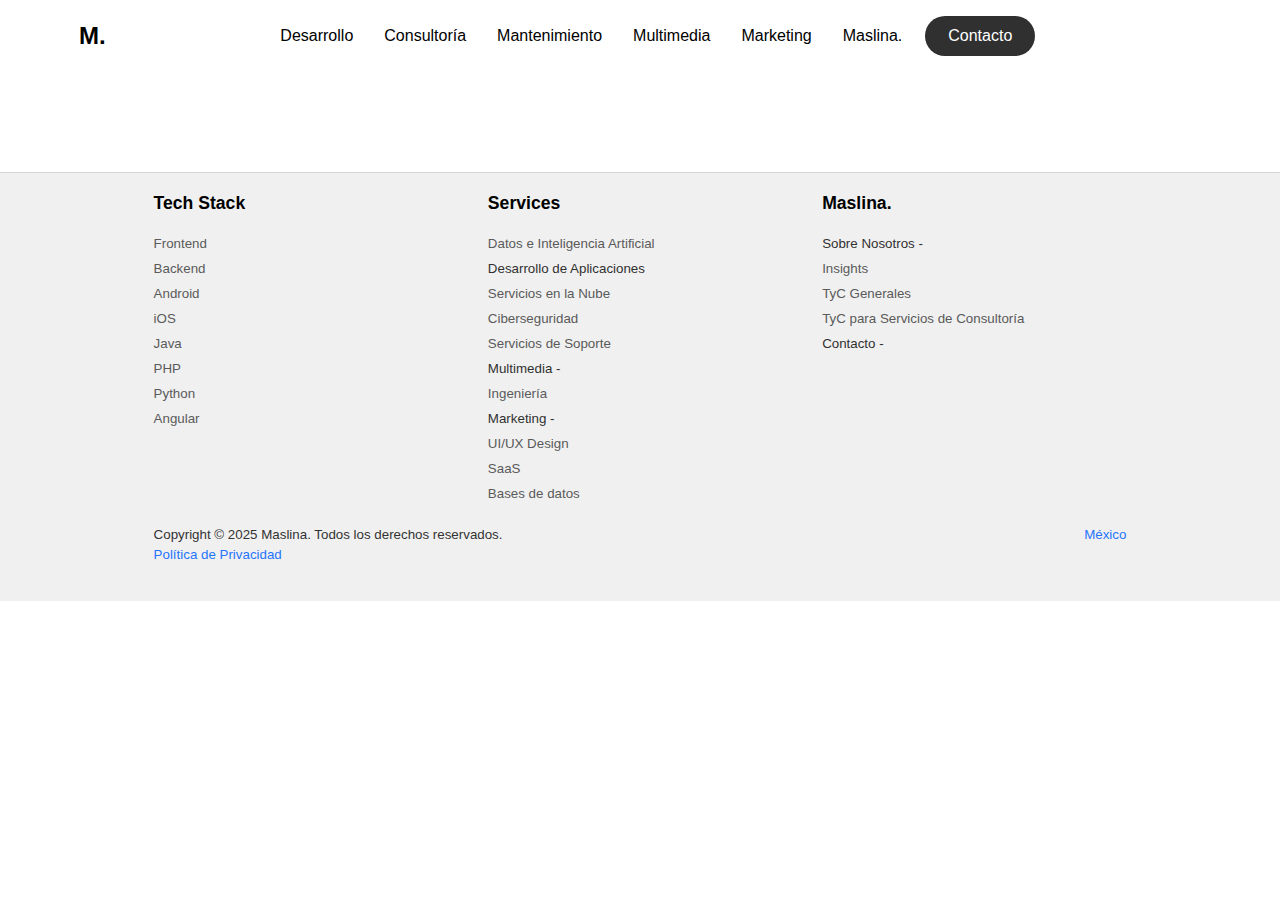
<file: mantenimiento.html>
<!DOCTYPE html>
<html lang="es">
  <head>
    <meta charset="UTF-8" />
    <meta
      name="viewport"
      content="width=device-width, initial-scale=1.0, maximum-scale=1.0, user-scalable=no"
    />
    <title>Mantenimiento - Maslina.</title>
    <link
      href="https://stackpath.bootstrapcdn.com/bootstrap/4.5.2/css/bootstrap.min.css"
      rel="stylesheet"
    />
    <link
      href="https://fonts.googleapis.com/icon?family=Material+Icons"
      rel="stylesheet"
    />
    <link href="css/styles.css" rel="stylesheet" />
    <link href="css/modals.css" rel="stylesheet" />
  </head>
  <body>
    <!-- Navbar -->
    <nav class="navbar navbar-expand-lg">
      <div class="container-fluid">
        <a class="navbar-brand" href="index.html">M.</a>

        <button
          class="navbar-toggler"
          id="navbar-toggler"
          type="button"
          data-toggle="collapse"
          data-target="#navbarNav"
          aria-controls="navbarNav"
          aria-expanded="false"
          aria-label="Toggle navigation"
        >
          <span id="menu-icon" class="material-icons">menu</span>
        </button>

        <div class="collapse navbar-collapse" id="navbarNav">
          <ul class="navbar-nav mx-auto">
            <li class="nav-item">
              <a class="nav-link" href="desarrollo.html">Desarrollo</a>
            </li>
            <li class="nav-item">
              <a class="nav-link" href="consultoria.html">Consultoría</a>
            </li>
            <li class="nav-item">
              <a class="nav-link" href="mantenimiento.html">Mantenimiento</a>
            </li>
            <li class="nav-item">
              <a class="nav-link" href="multimedia.html">Multimedia</a>
            </li>
            <li class="nav-item">
              <a class="nav-link" href="marketing.html">Marketing</a>
            </li>
            <li class="nav-item">
              <a class="nav-link" href="maslina.html">Maslina.</a>
            </li>

            <li class="nav-item contact-btn-nav">
              <a class="nav-link" href="contacto.html">Contacto</a>
            </li>
          </ul>
        </div>
      </div>
    </nav>

    <div class="main-container">
      <!-- Aqui va el footer contenido arriba de esta nota -->
      <section style="height: 100px; background: white"></section>

      <footer class="footer container-fluid">
        <div class="row text-left">
          <!-- Tech Stack -->
          <div class="col-lg-4 col-sm-11 list-footer-serv">
            <h6 style="margin-bottom: 20px">
              <button
                class="btn btn-link text-dark d-lg-none"
                data-bs-toggle="collapse"
                data-bs-target="#techStack"
              >
                Tech Stack
                <span class="material-icons">keyboard_arrow_down</span>
              </button>
              <span class="d-none d-lg-block">Tech Stack</span>
            </h6>
            <ul id="techStack" class="collapse d-lg-block">
              <li>Frontend</li>
              <li>Backend</li>
              <li>Android</li>
              <li>iOS</li>
              <li>Java</li>
              <li>PHP</li>
              <li>Python</li>
              <li>Angular</li>
            </ul>
          </div>

          <!-- Services -->
          <div class="col-lg-4 col-sm-11 list-footer-serv">
            <h6 style="margin-bottom: 20px">
              <button
                class="btn btn-link text-dark d-lg-none"
                data-bs-toggle="collapse"
                data-bs-target="#services"
              >
                Services
                <span class="material-icons">keyboard_arrow_down</span>
              </button>
              <span class="d-none d-lg-block">Services</span>
            </h6>
            <ul id="services" class="collapse d-lg-block">
              <li>Datos e Inteligencia Artificial</li>
              <li><a href="desarrollo.html">Desarrollo de Aplicaciones</a></li>
              <li>Servicios en la Nube</li>
              <li>Ciberseguridad</li>
              <li>Servicios de Soporte</li>
              <li><a href="multimedia.html">Multimedia -</a></li>
              <li>Ingeniería</li>
              <li><a href="marketing.html">Marketing -</a></li>
              <li>UI/UX Design</li>
              <li>SaaS</li>
              <li>Bases de datos</li>
            </ul>
          </div>

          <!-- Maslina -->
          <div class="col-lg-4 col-sm-11 list-footer-serv">
            <h6 style="margin-bottom: 20px">
              <button
                class="btn btn-link text-dark d-lg-none"
                data-bs-toggle="collapse"
                data-bs-target="#maslina"
              >
                Maslina.
                <span class="material-icons">keyboard_arrow_down</span>
              </button>
              <span class="d-none d-lg-block">Maslina.</span>
            </h6>
            <ul id="maslina" class="collapse d-lg-block">
              <li><a href="maslina.html">Sobre Nosotros -</a></li>
              <li>Insights</li>
              <li>TyC Generales</li>
              <li>TyC para Servicios de Consultoría</li>
              <li><a href="contacto.html">Contacto -</a></li>
            </ul>
          </div>
        </div>

        <div class="row cright">
          <div class="col-sm-11 col-md-8 col-lg-8">
            <p>
              Copyright &copy; 2025 Maslina. Todos los derechos reservados.<br />
              <a href="#">Política de Privacidad</a>
            </p>
          </div>
          <div class="col-sm-11 col-md-4 col-lg-4 country">
            <p>México</p>
          </div>
        </div>
      </footer>

      <!-- Modales -->
      <div id="modalContainer"></div>
    </div>

    <!-- Script de Bootstrap JS y jQuery desde CDN -->
    <script src="https://code.jquery.com/jquery-3.5.1.slim.min.js"></script>
    <script src="https://cdn.jsdelivr.net/npm/@popperjs/core@2.5.2/dist/umd/popper.min.js"></script>
    <script src="https://stackpath.bootstrapcdn.com/bootstrap/4.5.2/js/bootstrap.min.js"></script>
    <script src="https://cdn.jsdelivr.net/npm/bootstrap@5.3.0/dist/js/bootstrap.bundle.min.js"></script>
    <script src="js/navbar.js"></script>
  </body>
</html>
</file>
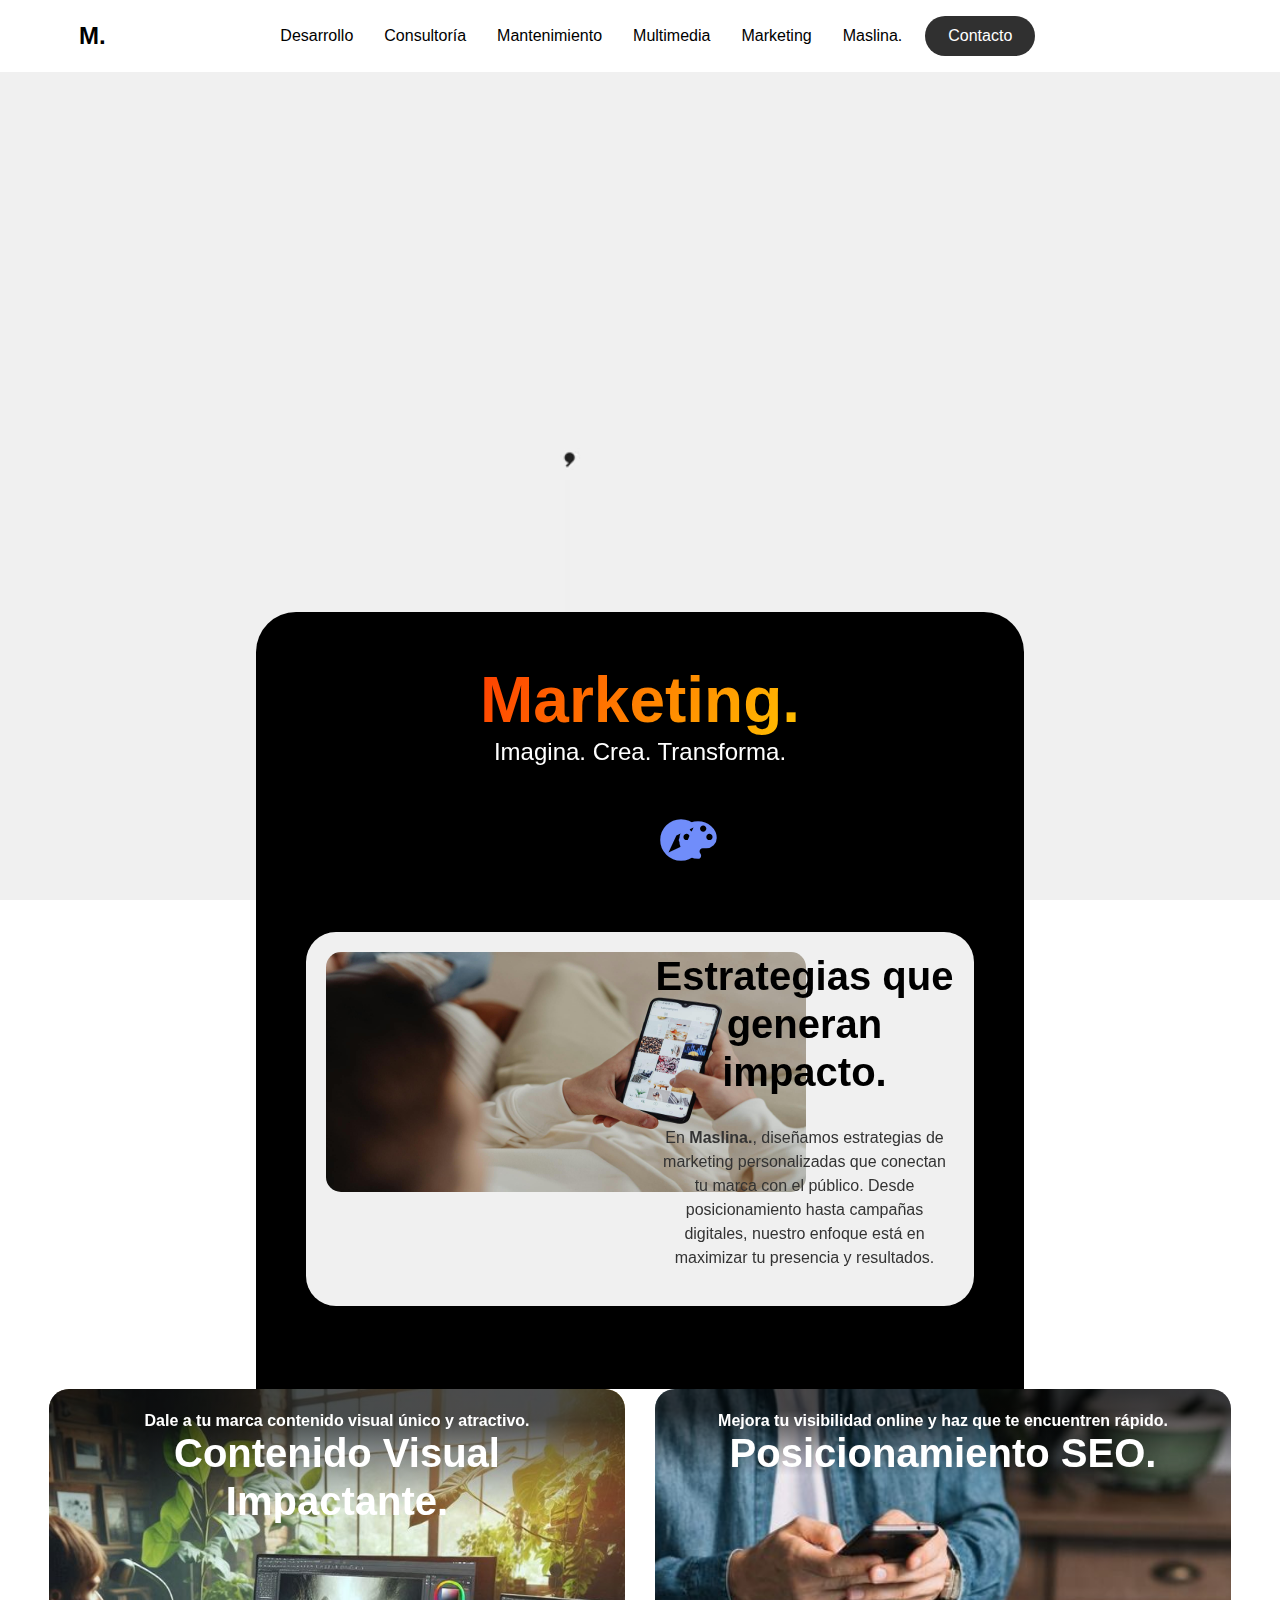
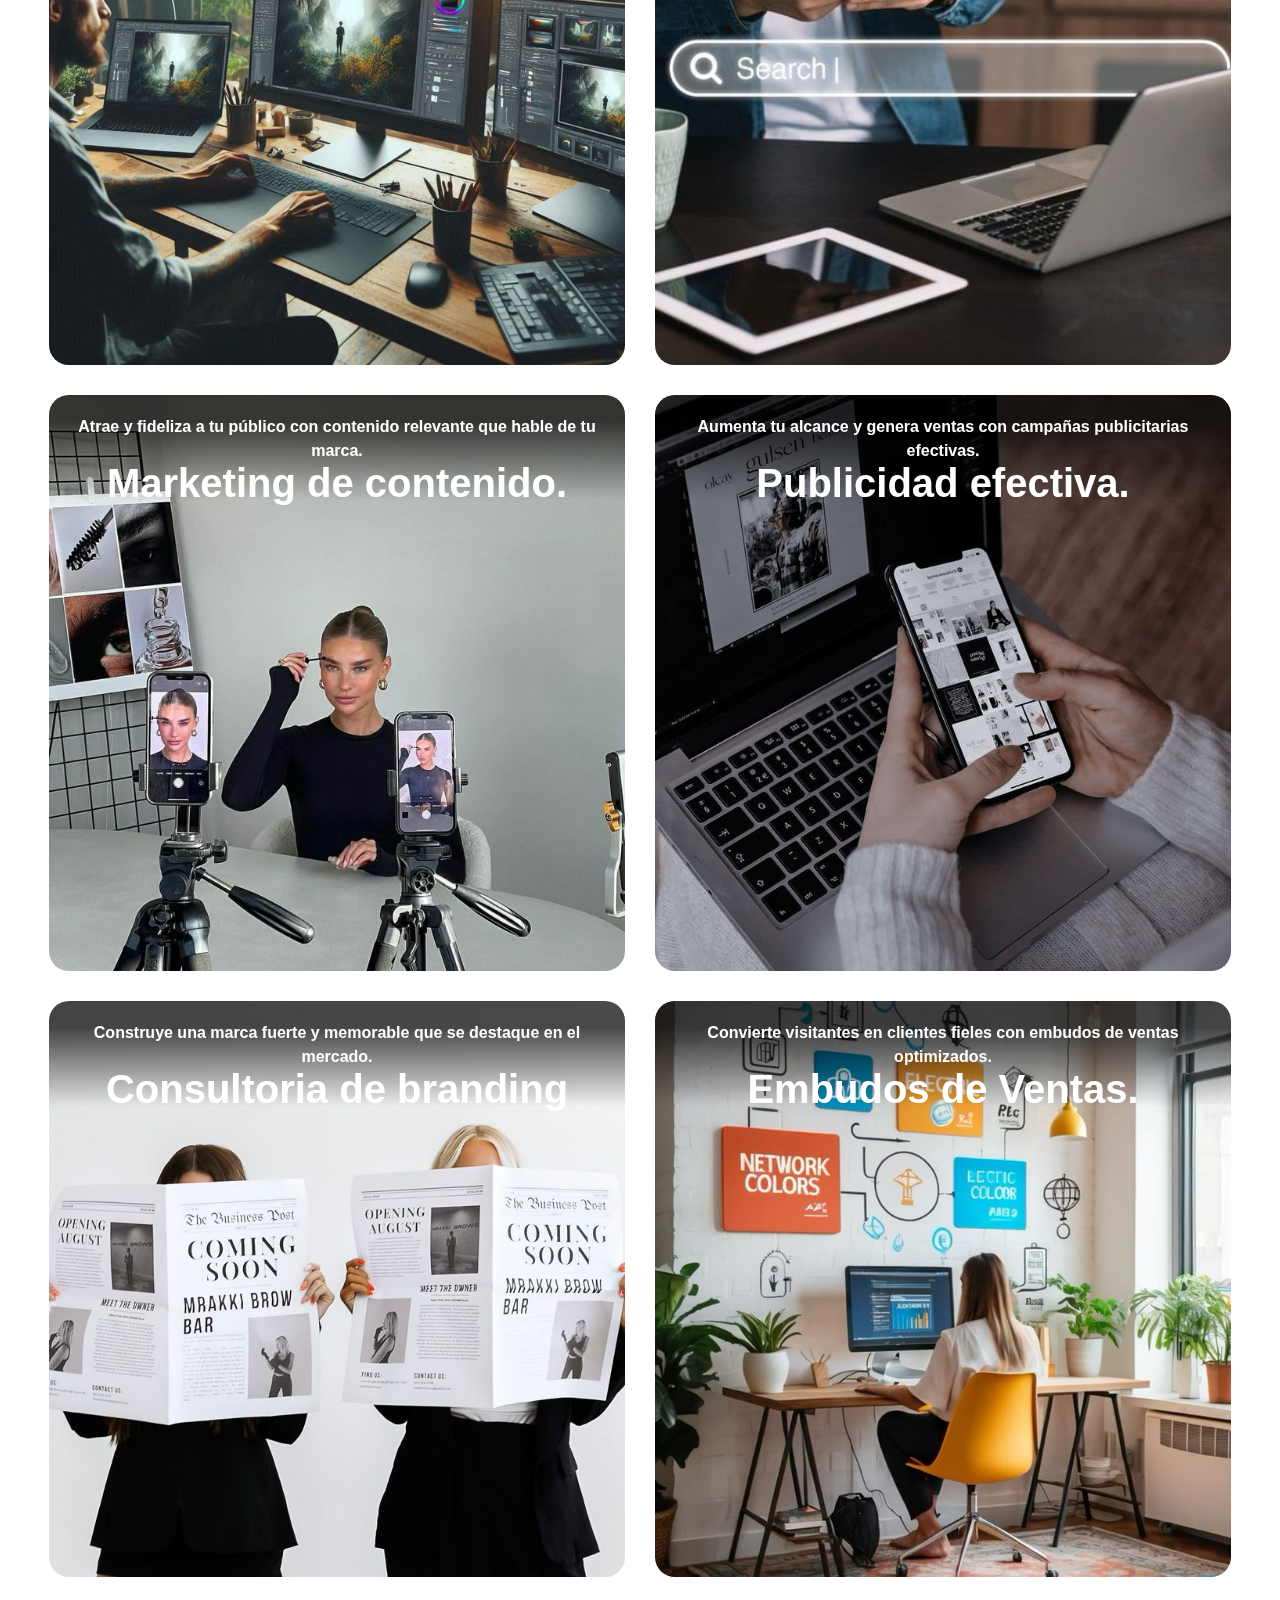
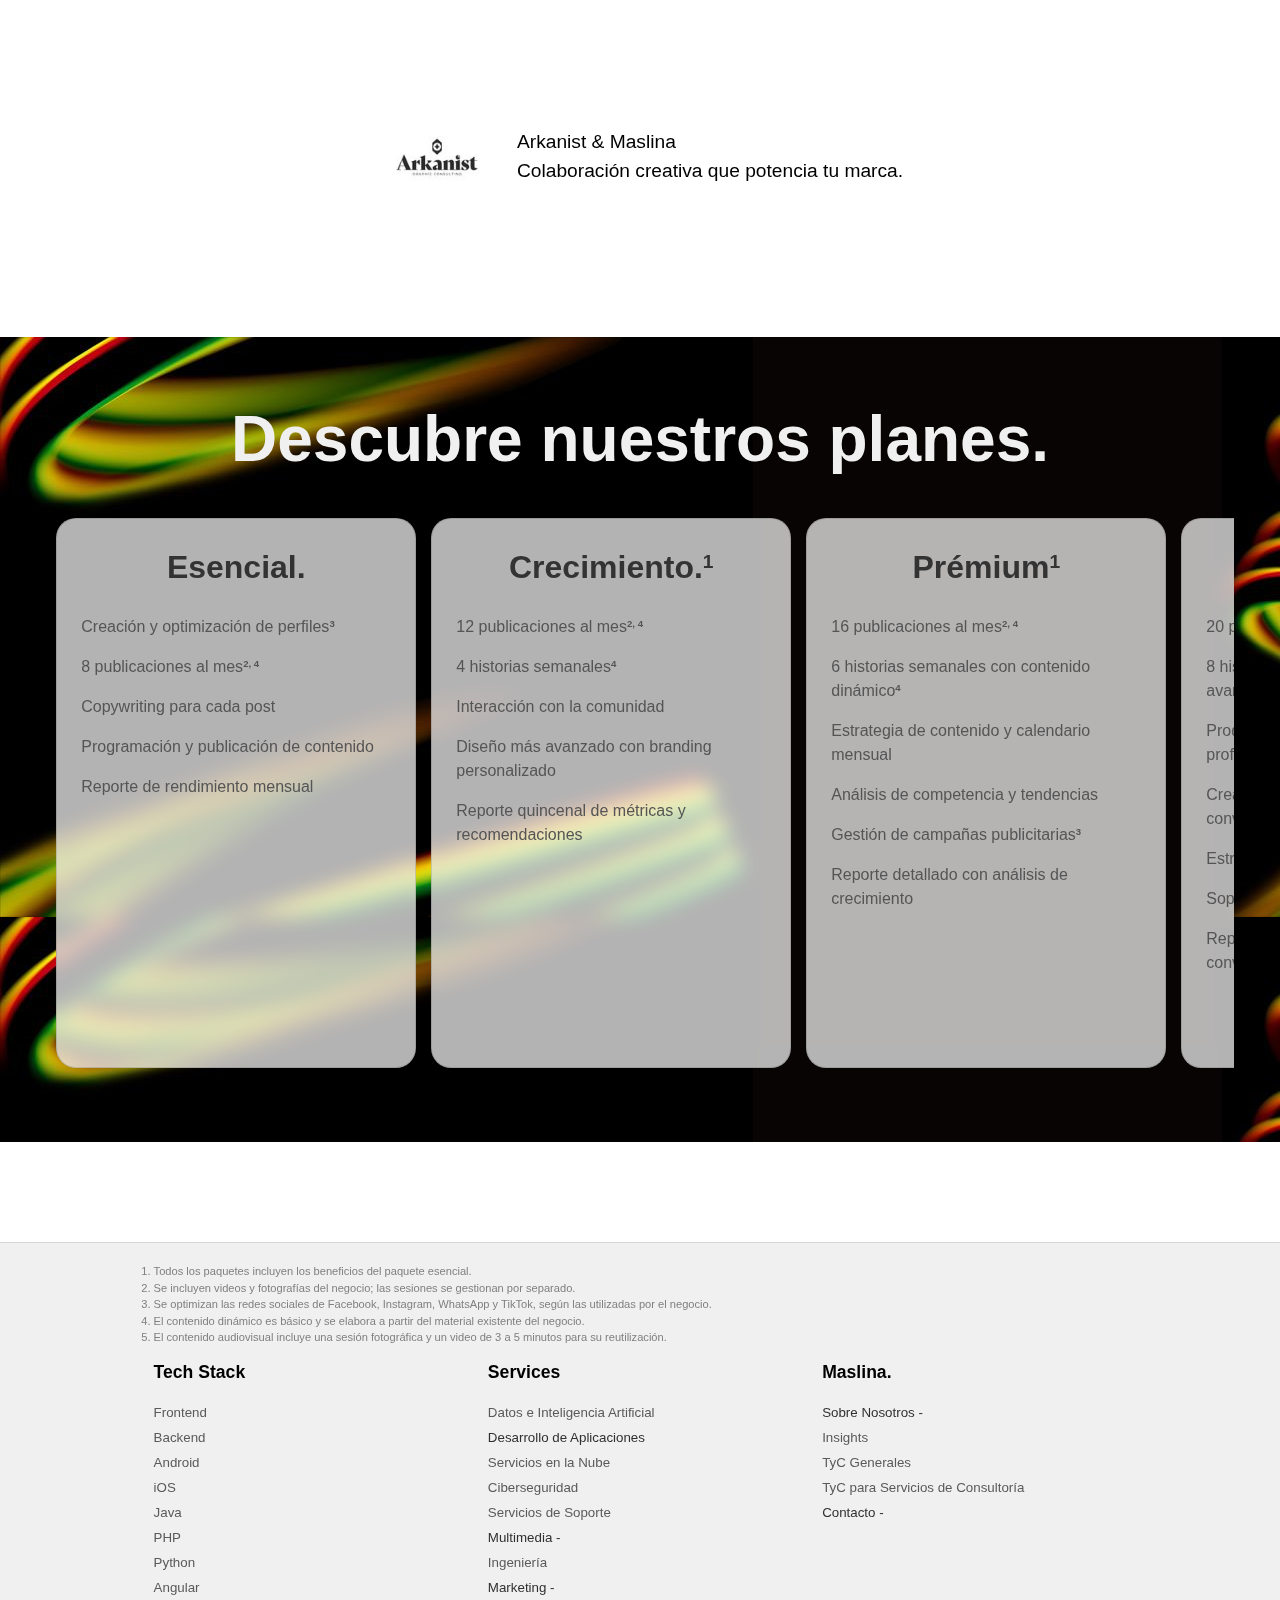
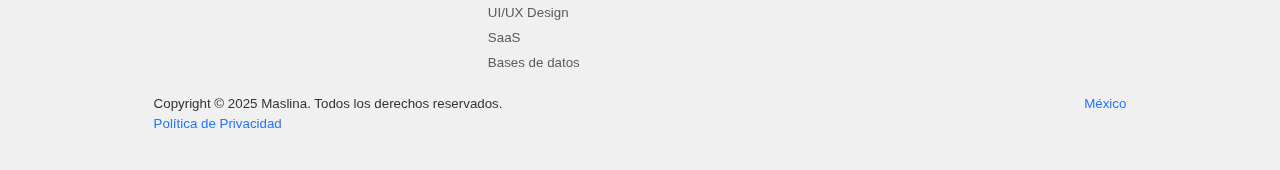
<file: marketing.html>
<!DOCTYPE html>
<html lang="es">

<head>
  <meta charset="UTF-8" />
  <meta name="viewport" content="width=device-width, initial-scale=1.0, maximum-scale=1.0, user-scalable=no" />
  <title>Marketing - Maslina.</title>
  <link href="https://stackpath.bootstrapcdn.com/bootstrap/4.5.2/css/bootstrap.min.css" rel="stylesheet" />
  <link href="https://fonts.googleapis.com/icon?family=Material+Icons" rel="stylesheet" />
  <link href="css/styles.css" rel="stylesheet" />
  <link href="css/marketing.css" rel="stylesheet" />
</head>

<body>
  <!-- Navbar -->
  <nav class="navbar navbar-expand-lg">
    <div class="container-fluid">
      <a class="navbar-brand" href="index.html">M.</a>

      <button class="navbar-toggler" id="navbar-toggler" type="button" data-toggle="collapse" data-target="#navbarNav"
        aria-controls="navbarNav" aria-expanded="false" aria-label="Toggle navigation">
        <span id="menu-icon" class="material-icons">menu</span>
      </button>

      <div class="collapse navbar-collapse" id="navbarNav">
        <ul class="navbar-nav mx-auto">
          <li class="nav-item">
            <a class="nav-link" href="desarrollo.html">Desarrollo</a>
          </li>
          <li class="nav-item">
            <a class="nav-link" href="consultoria.html">Consultoría</a>
          </li>
          <li class="nav-item">
            <a class="nav-link" href="mantenimiento.html">Mantenimiento</a>
          </li>
          <li class="nav-item">
            <a class="nav-link" href="multimedia.html">Multimedia</a>
          </li>
          <li class="nav-item">
            <a class="nav-link" href="marketing.html">Marketing</a>
          </li>
          <li class="nav-item">
            <a class="nav-link" href="maslina.html">Maslina.</a>
          </li>

          <li class="nav-item contact-btn-nav">
            <a class="nav-link" href="contacto.html">Contacto</a>
          </li>
        </ul>
      </div>
    </div>
  </nav>

  <div class="main-container">
    <div class="video-container">
      <video autoplay loop playsinline muted>
        <source src="assets/video/marketing.mp4" type="video/mp4" />
        Tu navegador no soporta el elemento de video.
      </video>
    </div>

    <div class="content banner">
      <div class="title">
        <h1>Marketing.</h1>
        <h4 class="th4">Imagina. Crea. Transforma.</h4>
      </div>

      <div class="container mt-5 icons-mkt">
        <div class="row">
          <!-- Servicio 1: Posicionamiento -->
          <div class="col-2 text-center">
            <div class="service-box">
              <span class="material-icons">travel_explore</span>
              <h5>SEO</h5>
            </div>
          </div>

          <!-- Servicio 2: Publicidad -->
          <div class="col-2 text-center">
            <div class="service-box">
              <span class="material-icons">campaign</span>
              <h5>Publicidad</h5>
            </div>
          </div>

          <!-- Servicio 3: Redes -->
          <div class="col-2 text-center">
            <div class="service-box">
              <span class="material-icons">diversity_2</span>
              <h5>Redes</h5>
            </div>
          </div>

          <!-- Servicio 4: Branding -->
          <div class="col-2 text-center">
            <div class="service-box">
              <span class="material-icons">palette</span>
              <h5>Branding</h5>
            </div>
          </div>

          <!-- Servicio 5: Contenido -->
          <div class="col-2 text-center">
            <div class="service-box">
              <span class="material-icons">draw</span>
              <h5>Contenido</h5>
            </div>
          </div>

          <!-- Servicio 6: Estrategia -->
          <div class="col-2 text-center">
            <div class="service-box">
              <span class="material-icons">diamond</span>
              <h5>Estrategia</h5>
            </div>
          </div>
        </div>
      </div>

      <div class="info-container">
        <div class="row">
          <div class="col-sm-12 col-lg-6 img-info-container">
            <img src="assets/images/marketing/main-img-mkt.jpg" alt="" />
          </div>
          <div class="col-sm-12 col-lg-6 text-info-container">
            <h2>Estrategias que generan impacto.</h2>
            <p style="margin-top: 30px">
              En <strong>Maslina.</strong>, diseñamos estrategias de marketing
              personalizadas que conectan tu marca con el público. Desde
              posicionamiento hasta campañas digitales, nuestro enfoque está
              en maximizar tu presencia y resultados.
            </p>
          </div>
        </div>
      </div>
    </div>

    <!-- Prueba de cuadros -->
    <div class="container-sq">

      <div class="square-2">
        <div class="card-img" style="background-image: url('/assets/images/marketing/punto1.jpg');"></div>
        <div class="text-center">
          <p>Dale a tu marca contenido visual único y atractivo.</p>
          <h2>Contenido Visual Impactante.</h2>
        </div>
      </div>

      <div class="square-2">
        <div class="card-img" style="background-image: url('/assets/images/marketing/punto2.jpg');"></div>
        <div class="card-body text-center">
          <p>
            Mejora tu visibilidad online y haz que te encuentren rápido.
          </p>
          <h2>Posicionamiento SEO.</h2>
        </div>
      </div>

      <div class="square-2">
        <div class="card-img" style="background-image: url('/assets/images/marketing/punto3.jpg');"></div>
        <div class="text-center">
          <p>
            Atrae y fideliza a tu público con contenido relevante que
            hable de tu marca.
          </p>
          <h2>Marketing de contenido.</h2>
        </div>
      </div>

      <div class="square-2">
        <div class="card-img" style="background-image: url('/assets/images/marketing/punto4.jpg');"></div>
        <div class="card-body text-center">
          <p>
            Aumenta tu alcance y genera ventas con campañas publicitarias
            efectivas.
          </p>
          <h2>Publicidad efectiva.</h2>
        </div>
      </div>

      <div class="square-2">
        <div class="card-img" style="background-image: url('/assets/images/marketing/punto5.jpg');"></div>
        <div class="text-center">
          <p>
            Construye una marca fuerte y memorable que se destaque en el
            mercado.
          </p>
          <h2>Consultoria de branding</h2>
        </div>
      </div>

      <div class="square-2">
        <div class="card-img" style="background-image: url('/assets/images/marketing/punto6.jpg');"></div>
        <div class="card-body text-center">
          <p>
            Convierte visitantes en clientes fieles con embudos de ventas
            optimizados.
          </p>
          <h2>Embudos de Ventas.</h2>
        </div>
      </div>

    </div>

    <!-- Prueba de cuadros -->

    <div class="collaboration-banner">
      <div class="container d-flex align-items-center justify-content-center">
        <img src="/assets/icons/arkenist.jpg" alt="Arkanist Logo" class="banner-logo" />
        <div class="banner-text text-left">
          <p class="banner-title">Arkanist & Maslina</p>
          <p>Colaboración creativa que potencia tu marca.</p>
        </div>
      </div>
    </div>

    <section class="planes-mkt">
      <h1>Descubre nuestros planes.</h1>
      <div class="container-fluid" style="margin-top: 30px">
        <section id="carrousel" style="width: 95%; margin: 0 auto">
          <div class="card">
            <p>Esencial.</p>
            <ul>
              <li>Creación y optimización de perfiles<sup>3</sup></li>
              <li>8 publicaciones al mes<sup>2, 4</sup></li>
              <li>Copywriting para cada post</li>
              <li>Programación y publicación de contenido</li>
              <li>Reporte de rendimiento mensual</li>
            </ul>
          </div>
          <div class="card">
            <p>Crecimiento.<sup>1</sup></p>
            <ul>
              <li>12 publicaciones al mes<sup>2, 4</sup></li>
              <li>4 historias semanales<sup>4</sup></li>
              <li>Interacción con la comunidad</li>
              <li>Diseño más avanzado con branding personalizado</li>
              <li>Reporte quincenal de métricas y recomendaciones</li>
            </ul>
          </div>
          <div class="card">
            <p>Prémium<sup>1</sup></p>
            <ul>
              <li>16 publicaciones al mes<sup>2, 4</sup></li>
              <li>
                6 historias semanales con contenido dinámico<sup>4</sup>
              </li>
              <li>Estrategia de contenido y calendario mensual</li>
              <li>Análisis de competencia y tendencias</li>
              <li>Gestión de campañas publicitarias<sup>3</sup></li>
              <li>Reporte detallado con análisis de crecimiento</li>
            </ul>
          </div>
          <div class="card">
            <p>Élite<sup>1</sup></p>
            <ul>
              <li>20 publicaciones al mes<sup>2, 4</sup></li>
              <li>
                8 historias semanales con estrategias avanzadas<sup>4</sup>
              </li>
              <li>
                Producción de contenido con edición profesional<sup>5</sup>
              </li>
              <li>Creación y gestión de embudos de conversión</li>
              <li>Estrategia de influencer marketing</li>
              <li>Soporte y asesoría personalizada</li>
              <li>
                Reporte avanzado con insights de conversión y optimización
              </li>
            </ul>
          </div>
        </section>
      </div>
    </section>

    <!-- Aqui va el footer contenido arriba de esta nota -->
    <section style="height: 100px; background: white"></section>

    <footer class="footer container-fluid">
      <div class="condiciones" style="color: grey">
        <ol>
          <li>
            Todos los paquetes incluyen los beneficios del paquete esencial.
          </li>
          <li>
            Se incluyen videos y fotografías del negocio; las sesiones se
            gestionan por separado.
          </li>
          <li>
            Se optimizan las redes sociales de Facebook, Instagram, WhatsApp y
            TikTok, según las utilizadas por el negocio.
          </li>
          <li>
            El contenido dinámico es básico y se elabora a partir del material
            existente del negocio.
          </li>
          <li>
            El contenido audiovisual incluye una sesión fotográfica y un video
            de 3 a 5 minutos para su reutilización.
          </li>
        </ol>
      </div>
      <div class="row text-left">
        <!-- Tech Stack -->
        <div class="col-lg-4 col-sm-11 list-footer-serv">
          <h6 style="margin-bottom: 20px">
            <button class="btn btn-link text-dark d-lg-none" data-bs-toggle="collapse" data-bs-target="#techStack">
              Tech Stack
              <span class="material-icons">keyboard_arrow_down</span>
            </button>
            <span class="d-none d-lg-block">Tech Stack</span>
          </h6>
          <ul id="techStack" class="collapse d-lg-block">
            <li>Frontend</li>
            <li>Backend</li>
            <li>Android</li>
            <li>iOS</li>
            <li>Java</li>
            <li>PHP</li>
            <li>Python</li>
            <li>Angular</li>
          </ul>
        </div>

        <!-- Services -->
        <div class="col-lg-4 col-sm-11 list-footer-serv">
          <h6 style="margin-bottom: 20px">
            <button class="btn btn-link text-dark d-lg-none" data-bs-toggle="collapse" data-bs-target="#services">
              Services
              <span class="material-icons">keyboard_arrow_down</span>
            </button>
            <span class="d-none d-lg-block">Services</span>
          </h6>
          <ul id="services" class="collapse d-lg-block">
            <li>Datos e Inteligencia Artificial</li>
            <li><a href="desarrollo.html">Desarrollo de Aplicaciones</a></li>
            <li>Servicios en la Nube</li>
            <li>Ciberseguridad</li>
            <li>Servicios de Soporte</li>
            <li><a href="multimedia.html">Multimedia -</a></li>
            <li>Ingeniería</li>
            <li><a href="marketing.html">Marketing -</a></li>
            <li>UI/UX Design</li>
            <li>SaaS</li>
            <li>Bases de datos</li>
          </ul>
        </div>

        <!-- Maslina -->
        <div class="col-lg-4 col-sm-11 list-footer-serv">
          <h6 style="margin-bottom: 20px">
            <button class="btn btn-link text-dark d-lg-none" data-bs-toggle="collapse" data-bs-target="#maslina">
              Maslina.
              <span class="material-icons">keyboard_arrow_down</span>
            </button>
            <span class="d-none d-lg-block">Maslina.</span>
          </h6>
          <ul id="maslina" class="collapse d-lg-block">
            <li><a href="maslina.html">Sobre Nosotros -</a></li>
            <li>Insights</li>
            <li>TyC Generales</li>
            <li>TyC para Servicios de Consultoría</li>
            <li><a href="contacto.html">Contacto -</a></li>
          </ul>
        </div>
      </div>

      <div class="row cright">
        <div class="col-sm-11 col-md-8 col-lg-8">
          <p>
            Copyright &copy; 2025 Maslina. Todos los derechos reservados.<br />
            <a href="#">Política de Privacidad</a>
          </p>
        </div>
        <div class="col-sm-11 col-md-4 col-lg-4 country">
          <p>México</p>
        </div>
      </div>
    </footer>
  </div>

  <!-- Script de Bootstrap JS y jQuery desde CDN -->
  <script src="https://code.jquery.com/jquery-3.5.1.slim.min.js"></script>
  <script src="https://cdn.jsdelivr.net/npm/@popperjs/core@2.5.2/dist/umd/popper.min.js"></script>
  <script src="https://stackpath.bootstrapcdn.com/bootstrap/4.5.2/js/bootstrap.min.js"></script>
  <script src="https://cdn.jsdelivr.net/npm/bootstrap@5.3.0/dist/js/bootstrap.bundle.min.js"></script>
  <script src="js/video.js"></script>
  <script src="js/mkt-scripts.js"></script>
</body>

</html>
</file>
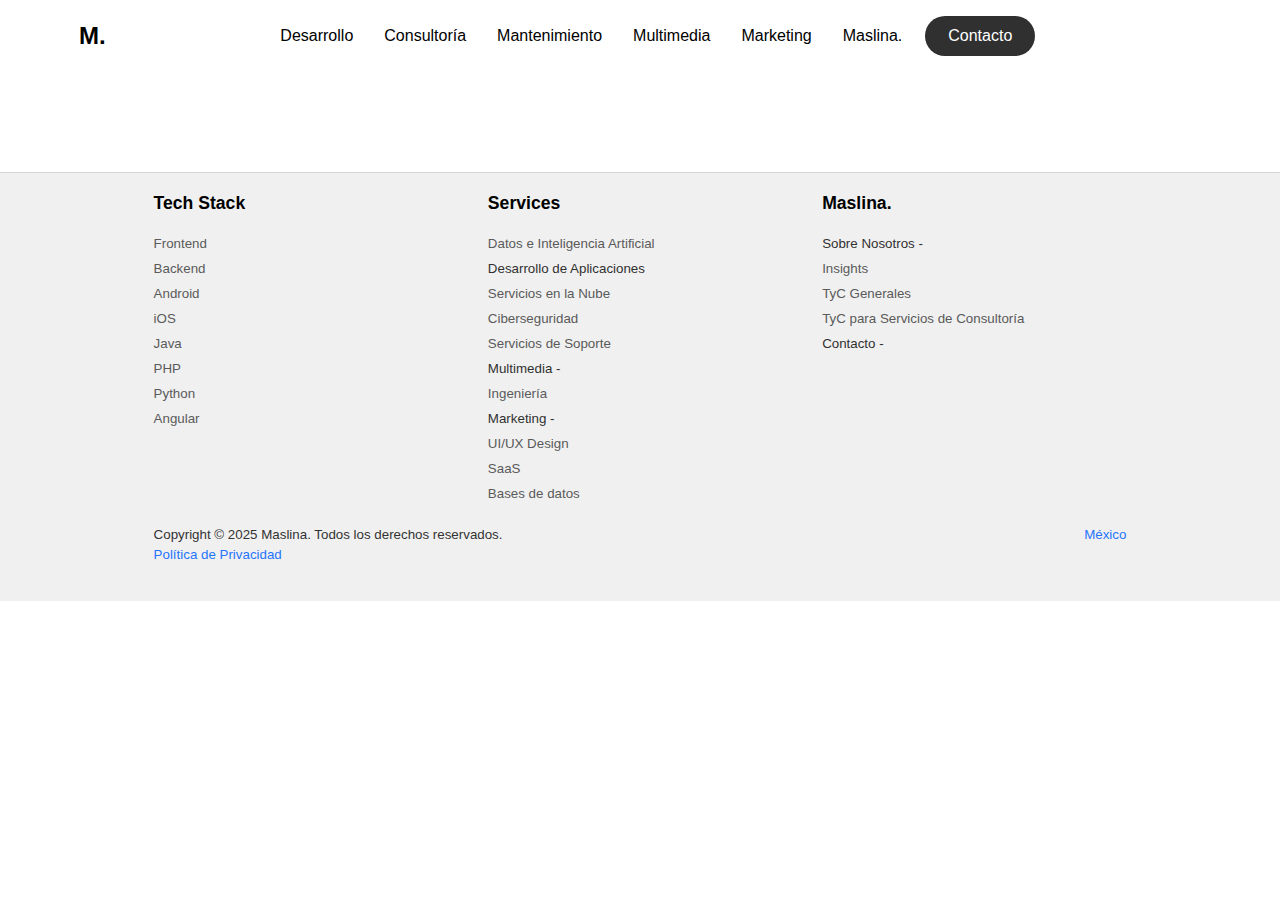
<file: maslina.html>
<!DOCTYPE html>
<html lang="es">
  <head>
    <meta charset="UTF-8" />
    <meta
      name="viewport"
      content="width=device-width, initial-scale=1.0, maximum-scale=1.0, user-scalable=no"
    />
    <title>Nosotros - Maslina.</title>
    <link
      href="https://stackpath.bootstrapcdn.com/bootstrap/4.5.2/css/bootstrap.min.css"
      rel="stylesheet"
    />
    <link
      href="https://fonts.googleapis.com/icon?family=Material+Icons"
      rel="stylesheet"
    />
    <link href="css/styles.css" rel="stylesheet" />
    <link href="css/modals.css" rel="stylesheet" />
  </head>
  <body>
    <!-- Navbar -->
    <nav class="navbar navbar-expand-lg">
      <div class="container-fluid">
        <a class="navbar-brand" href="index.html">M.</a>

        <button
          class="navbar-toggler"
          id="navbar-toggler"
          type="button"
          data-toggle="collapse"
          data-target="#navbarNav"
          aria-controls="navbarNav"
          aria-expanded="false"
          aria-label="Toggle navigation"
        >
          <span id="menu-icon" class="material-icons">menu</span>
        </button>

        <div class="collapse navbar-collapse" id="navbarNav">
          <ul class="navbar-nav mx-auto">
            <li class="nav-item">
              <a class="nav-link" href="desarrollo.html">Desarrollo</a>
            </li>
            <li class="nav-item">
              <a class="nav-link" href="consultoria.html">Consultoría</a>
            </li>
            <li class="nav-item">
              <a class="nav-link" href="mantenimiento.html">Mantenimiento</a>
            </li>
            <li class="nav-item">
              <a class="nav-link" href="multimedia.html">Multimedia</a>
            </li>
            <li class="nav-item">
              <a class="nav-link" href="marketing.html">Marketing</a>
            </li>
            <li class="nav-item">
              <a class="nav-link" href="maslina.html">Maslina.</a>
            </li>

            <li class="nav-item contact-btn-nav">
              <a class="nav-link" href="contacto.html">Contacto</a>
            </li>
          </ul>
        </div>
      </div>
    </nav>

    <div class="main-container">
      <!-- Aqui va el footer contenido arriba de esta nota -->
      <section style="height: 100px; background: white"></section>

      <footer class="footer container-fluid">
        <div class="row text-left">
          <!-- Tech Stack -->
          <div class="col-lg-4 col-sm-11 list-footer-serv">
            <h6 style="margin-bottom: 20px">
              <button
                class="btn btn-link text-dark d-lg-none"
                data-bs-toggle="collapse"
                data-bs-target="#techStack"
              >
                Tech Stack
                <span class="material-icons">keyboard_arrow_down</span>
              </button>
              <span class="d-none d-lg-block">Tech Stack</span>
            </h6>
            <ul id="techStack" class="collapse d-lg-block">
              <li>Frontend</li>
              <li>Backend</li>
              <li>Android</li>
              <li>iOS</li>
              <li>Java</li>
              <li>PHP</li>
              <li>Python</li>
              <li>Angular</li>
            </ul>
          </div>

          <!-- Services -->
          <div class="col-lg-4 col-sm-11 list-footer-serv">
            <h6 style="margin-bottom: 20px">
              <button
                class="btn btn-link text-dark d-lg-none"
                data-bs-toggle="collapse"
                data-bs-target="#services"
              >
                Services
                <span class="material-icons">keyboard_arrow_down</span>
              </button>
              <span class="d-none d-lg-block">Services</span>
            </h6>
            <ul id="services" class="collapse d-lg-block">
              <li>Datos e Inteligencia Artificial</li>
              <li><a href="desarrollo.html">Desarrollo de Aplicaciones</a></li>
              <li>Servicios en la Nube</li>
              <li>Ciberseguridad</li>
              <li>Servicios de Soporte</li>
              <li><a href="multimedia.html">Multimedia -</a></li>
              <li>Ingeniería</li>
              <li><a href="marketing.html">Marketing -</a></li>
              <li>UI/UX Design</li>
              <li>SaaS</li>
              <li>Bases de datos</li>
            </ul>
          </div>

          <!-- Maslina -->
          <div class="col-lg-4 col-sm-11 list-footer-serv">
            <h6 style="margin-bottom: 20px">
              <button
                class="btn btn-link text-dark d-lg-none"
                data-bs-toggle="collapse"
                data-bs-target="#maslina"
              >
                Maslina.
                <span class="material-icons">keyboard_arrow_down</span>
              </button>
              <span class="d-none d-lg-block">Maslina.</span>
            </h6>
            <ul id="maslina" class="collapse d-lg-block">
              <li><a href="maslina.html">Sobre Nosotros -</a></li>
              <li>Insights</li>
              <li>TyC Generales</li>
              <li>TyC para Servicios de Consultoría</li>
              <li><a href="contacto.html">Contacto -</a></li>
            </ul>
          </div>
        </div>

        <div class="row cright">
          <div class="col-sm-11 col-md-8 col-lg-8">
            <p>
              Copyright &copy; 2025 Maslina. Todos los derechos reservados.<br />
              <a href="#">Política de Privacidad</a>
            </p>
          </div>
          <div class="col-sm-11 col-md-4 col-lg-4 country">
            <p>México</p>
          </div>
        </div>
      </footer>

      <!-- Modales -->
      <div id="modalContainer"></div>
    </div>

    <!-- Script de Bootstrap JS y jQuery desde CDN -->
    <script src="https://code.jquery.com/jquery-3.5.1.slim.min.js"></script>
    <script src="https://cdn.jsdelivr.net/npm/@popperjs/core@2.5.2/dist/umd/popper.min.js"></script>
    <script src="https://stackpath.bootstrapcdn.com/bootstrap/4.5.2/js/bootstrap.min.js"></script>
    <script src="https://cdn.jsdelivr.net/npm/bootstrap@5.3.0/dist/js/bootstrap.bundle.min.js"></script>
    <script src="js/navbar.js"></script>
  </body>
</html>
</file>
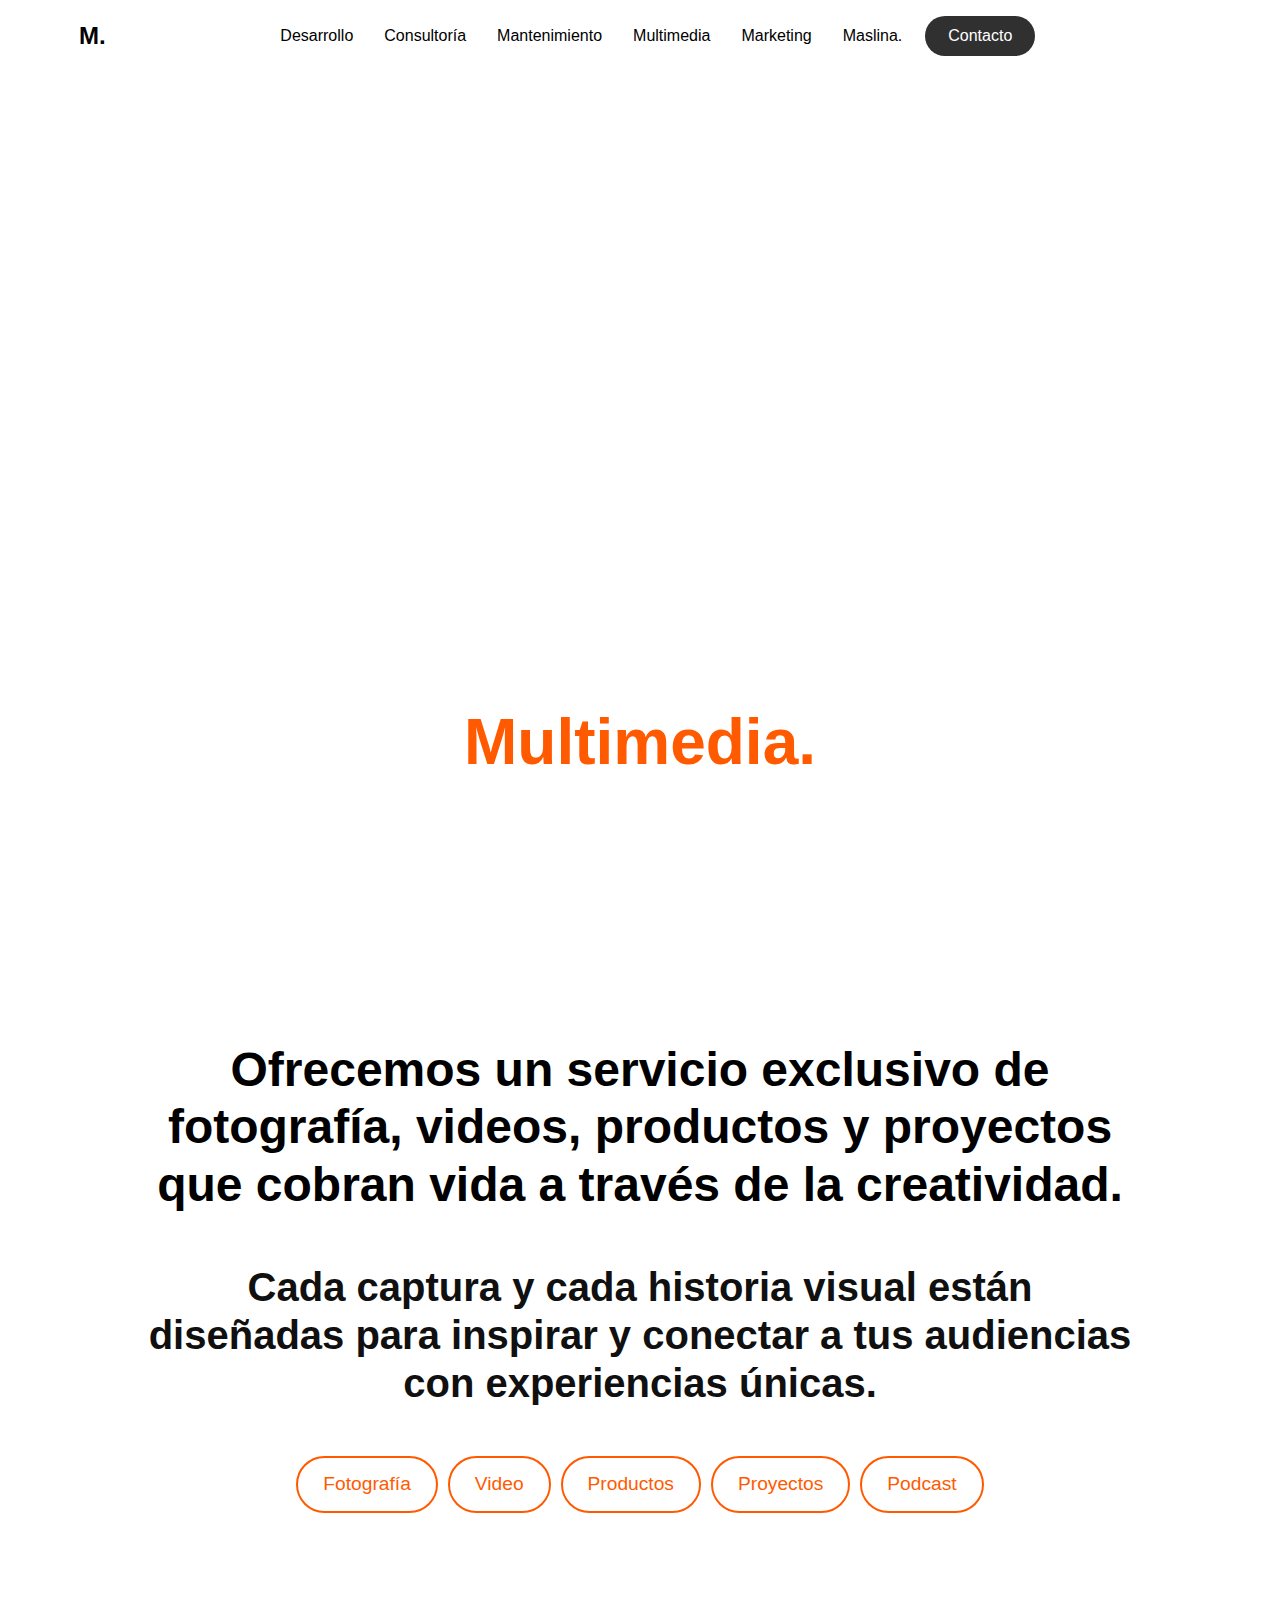
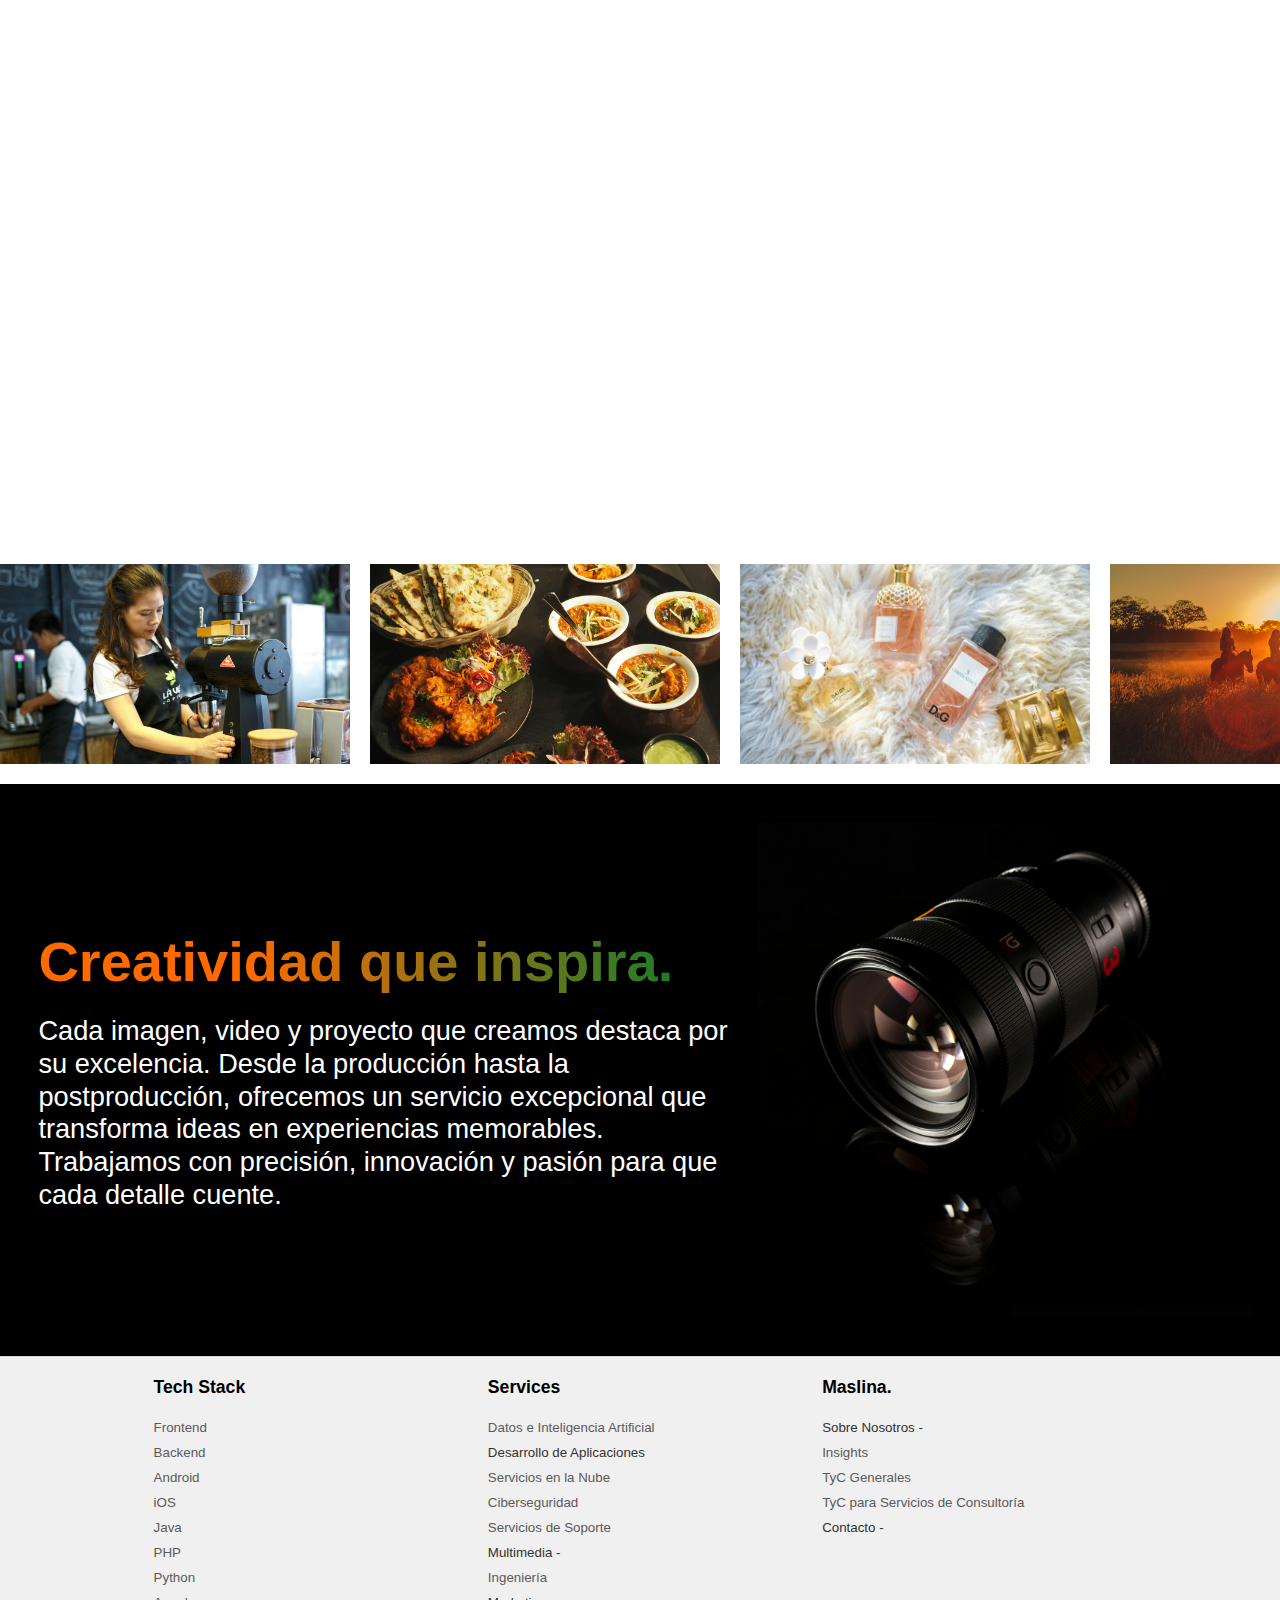
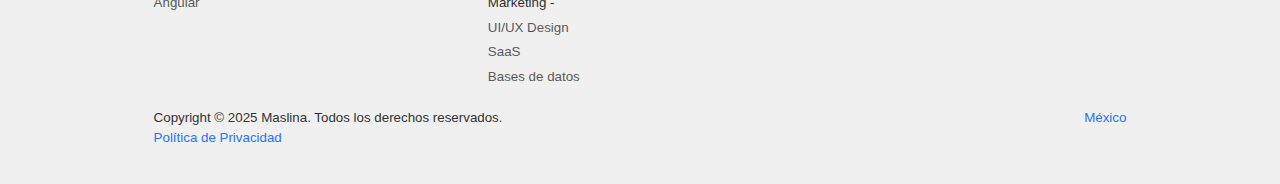
<file: multimedia.html>
<!DOCTYPE html>
<html lang="es">
  <head>
    <meta charset="UTF-8" />
    <meta
      name="viewport"
      content="width=device-width, initial-scale=1.0, maximum-scale=1.0, user-scalable=no"
    />
    <title>Multimedia - Maslina.</title>
    <link
      href="https://stackpath.bootstrapcdn.com/bootstrap/4.5.2/css/bootstrap.min.css"
      rel="stylesheet"
    />
    <link
      href="https://fonts.googleapis.com/icon?family=Material+Icons"
      rel="stylesheet"
    />
    <link href="css/styles.css" rel="stylesheet" />
    <link rel="stylesheet" href="css/multimedia.css" />
  </head>
  <body>
    <!-- Navbar -->
    <nav class="navbar navbar-expand-lg">
      <div class="container-fluid">
        <a class="navbar-brand" href="index.html">M.</a>

        <button
          class="navbar-toggler"
          id="navbar-toggler"
          type="button"
          data-toggle="collapse"
          data-target="#navbarNav"
          aria-controls="navbarNav"
          aria-expanded="false"
          aria-label="Toggle navigation"
        >
          <span id="menu-icon" class="material-icons">menu</span>
        </button>

        <div class="collapse navbar-collapse" id="navbarNav">
          <ul class="navbar-nav mx-auto">
            <li class="nav-item">
              <a class="nav-link" href="desarrollo.html">Desarrollo</a>
            </li>
            <li class="nav-item">
              <a class="nav-link" href="consultoria.html">Consultoría</a>
            </li>
            <li class="nav-item">
              <a class="nav-link" href="mantenimiento.html">Mantenimiento</a>
            </li>
            <li class="nav-item">
              <a class="nav-link" href="multimedia.html">Multimedia</a>
            </li>
            <li class="nav-item">
              <a class="nav-link" href="marketing.html">Marketing</a>
            </li>
            <li class="nav-item">
              <a class="nav-link" href="maslina.html">Maslina.</a>
            </li>

            <li class="nav-item contact-btn-nav">
              <a class="nav-link" href="contacto.html">Contacto</a>
            </li>
          </ul>
        </div>
      </div>
    </nav>

    <div class="main-container">
      <div class="container-fluid video-container">
        <video autoplay loop muted playsinline>
          <source
            src="https://videos.pexels.com/video-files/3888252/3888252-uhd_2732_1440_25fps.mp4"
            type="video/mp4"
          />
          Tu navegador no soporta el elemento de video.
        </video>

        <div class="title">
          <h1 style="color: #ff5a00">Multimedia.</h1>
          <h4>“Tu visión, nuestra creación.”</h4>
        </div>
      </div>

      <div class="content">
        <div class="multimedia-approach">
          <h1>
            Ofrecemos un servicio exclusivo de fotografía, videos, productos y
            proyectos que cobran vida a través de la creatividad.
          </h1>
          <h2>
            Cada captura y cada historia visual están diseñadas para inspirar y
            conectar a tus audiencias con experiencias únicas.
          </h2>

          <!-- Categorías como pills -->
          <div class="categories">
            <span class="pill">Fotografía</span>
            <span class="pill">Video</span>
            <span class="pill">Productos</span>
            <span class="pill">Proyectos</span>
            <span class="pill">Podcast</span>
          </div>
        </div>

        <div class="main-galleria">
          <div class="video-container-2">
            <video autoplay loop muted playsinline>
              <source
                src="https://videos.pexels.com/video-files/3044155/3044155-uhd_2560_1440_25fps.mp4"
                type="video/mp4"
              />
              Tu navegador no soporta el elemento de video.
            </video>
          </div>

          <div class="carousel basic">
            <div class="group">
              <div class="card-mlt">
                <img src="assets/images/multimedia/carrousel1.jpg" alt="" />
              </div>
              <div class="card-mlt">
                <img src="assets/images/multimedia/carrousel2.jpg" alt="" />
              </div>
              <div class="card-mlt">
                <img src="assets/images/multimedia/carrousel3.jpg" alt="" />
              </div>
              <div class="card-mlt">
                <img src="assets/images/multimedia/carrousel4.jpg" alt="" />
              </div>
              <div class="card-mlt">
                <img src="assets/images/multimedia/carrousel5.jpg" alt="" />
              </div>
              <div class="card-mlt">
                <img src="assets/images/multimedia/carrousel6.jpg" alt="" />
              </div>
              <div class="card-mlt">
                <img src="assets/images/multimedia/carrousel7.jpg" alt="" />
              </div>
            </div>

            <div aria-hidden class="group">
              <div class="card-mlt">
                <img src="assets/images/multimedia/carrousel1.jpg" alt="" />
              </div>
              <div class="card-mlt">
                <img src="assets/images/multimedia/carrousel2.jpg" alt="" />
              </div>
              <div class="card-mlt">
                <img src="assets/images/multimedia/carrousel3.jpg" alt="" />
              </div>
              <div class="card-mlt">
                <img src="assets/images/multimedia/carrousel4.jpg" alt="" />
              </div>
              <div class="card-mlt">
                <img src="assets/images/multimedia/carrousel5.jpg" alt="" />
              </div>
              <div class="card-mlt">
                <img src="assets/images/multimedia/carrousel6.jpg" alt="" />
              </div>
              <div class="card-mlt">
                <img src="assets/images/multimedia/carrousel7.jpg" alt="" />
              </div>
            </div>
          </div>
        </div>

        <div class="descrp">
            <div class="row align-items-center">
                <div class="col-lg-7">
                    <h1 class="text-left">
                        Creatividad que inspira.
                    </h1>
                    <h3 class="text-left">
                        Cada imagen, video y proyecto que creamos destaca por su excelencia. Desde la producción hasta la postproducción, ofrecemos un servicio excepcional que transforma ideas en experiencias memorables. Trabajamos con precisión, innovación y pasión para que cada detalle cuente.
                     </h3>
                </div>
                <div class="col-lg-5">
                    <img src="assets/images/multimedia/polaroid.jpg" alt="Maslina">
                </div>
            </div>
        </div>
        
      </div>

      <footer class="footer container-fluid">
        <div class="row text-left">
          <!-- Tech Stack -->
          <div class="col-lg-4 col-sm-11 list-footer-serv">
            <h6 style="margin-bottom: 20px">
              <button
                class="btn btn-link text-dark d-lg-none"
                data-bs-toggle="collapse"
                data-bs-target="#techStack"
              >
                Tech Stack
                <span class="material-icons">keyboard_arrow_down</span>
              </button>
              <span class="d-none d-lg-block">Tech Stack</span>
            </h6>
            <ul id="techStack" class="collapse d-lg-block">
              <li>Frontend</li>
              <li>Backend</li>
              <li>Android</li>
              <li>iOS</li>
              <li>Java</li>
              <li>PHP</li>
              <li>Python</li>
              <li>Angular</li>
            </ul>
          </div>

          <!-- Services -->
          <div class="col-lg-4 col-sm-11 list-footer-serv">
            <h6 style="margin-bottom: 20px">
              <button
                class="btn btn-link text-dark d-lg-none"
                data-bs-toggle="collapse"
                data-bs-target="#services"
              >
                Services
                <span class="material-icons">keyboard_arrow_down</span>
              </button>
              <span class="d-none d-lg-block">Services</span>
            </h6>
            <ul id="services" class="collapse d-lg-block">
              <li>Datos e Inteligencia Artificial</li>
              <li><a href="desarrollo.html">Desarrollo de Aplicaciones</a></li>
              <li>Servicios en la Nube</li>
              <li>Ciberseguridad</li>
              <li>Servicios de Soporte</li>
              <li><a href="multimedia.html">Multimedia -</a></li>
              <li>Ingeniería</li>
              <li><a href="marketing.html">Marketing -</a></li>
              <li>UI/UX Design</li>
              <li>SaaS</li>
              <li>Bases de datos</li>
            </ul>
          </div>

          <!-- Maslina -->
          <div class="col-lg-4 col-sm-11 list-footer-serv">
            <h6 style="margin-bottom: 20px">
              <button
                class="btn btn-link text-dark d-lg-none"
                data-bs-toggle="collapse"
                data-bs-target="#maslina"
              >
                Maslina.
                <span class="material-icons">keyboard_arrow_down</span>
              </button>
              <span class="d-none d-lg-block">Maslina.</span>
            </h6>
            <ul id="maslina" class="collapse d-lg-block">
              <li><a href="maslina.html">Sobre Nosotros -</a></li>
              <li>Insights</li>
              <li>TyC Generales</li>
              <li>TyC para Servicios de Consultoría</li>
              <li><a href="contacto.html">Contacto -</a></li>
            </ul>
          </div>
        </div>

        <div class="row cright">
          <div class="col-sm-11 col-md-8 col-lg-8">
            <p>
              Copyright &copy; 2025 Maslina. Todos los derechos reservados.<br />
              <a href="#">Política de Privacidad</a>
            </p>
          </div>
          <div class="col-sm-11 col-md-4 col-lg-4 country">
            <p>México</p>
          </div>
        </div>
      </footer>
    </div>

    <!-- Script de Bootstrap JS y jQuery desde CDN -->
    <script src="https://code.jquery.com/jquery-3.5.1.slim.min.js"></script>
    <script src="https://cdn.jsdelivr.net/npm/@popperjs/core@2.5.2/dist/umd/popper.min.js"></script>
    <script src="https://stackpath.bootstrapcdn.com/bootstrap/4.5.2/js/bootstrap.min.js"></script>
    <script src="https://cdn.jsdelivr.net/npm/bootstrap@5.3.0/dist/js/bootstrap.bundle.min.js"></script>
    <script src="js/video.js"></script>
  </body>
</html>
</file>
<file: css/styles.css>
/* Definir las variables de color */
:root {
  --color-primary: #333333;
  /* Gris oscuro */
  --color-background: #ffffff;
  /* Blanco de fondo */
  --color-header: #000000;
  /* Negro para encabezados */
  --color-green: #28a745;
  /* Verde */
  --color-red: #dc3545;
  /* Rojo */
  --color-yellow: #ffc107;
  /* Amarillo */
  --color-blue: #2575fc;
  /* Azul */
}

/* Estilo para el fondo */
.bg-light {
  background-color: var(--color-background);
}

.bg-dark {
  background-color: var(--color-header);
}

/* Colores adicionales */
.bg-green {
  background-color: var(--color-green);
}

.bg-red {
  background-color: var(--color-red);
}

.bg-yellow {
  background-color: var(--color-yellow);
}

*,
*::before,
*::after {
  margin: 0;
  padding: 0;
}

html,
body {
  width: 100%;
  height: 100%;
  overscroll-behavior: none;
}

/* Aplicar la fuente San Francisco */
body {
  font-family: -apple-system, BlinkMacSystemFont, "Segoe UI", "Roboto", "Oxygen",
    "Ubuntu", "Cantarell", "Fira Sans", "Droid Sans", sans-serif;
  background-color: var(--color-background);
  color: var(--color-primary);
  margin: 0;
  padding: 0;
}

.main-container {
  overflow-x: hidden;
  /* Oculta el desplazamiento horizontal */
  width: 100%;
}

/* Estilos generales de los encabezados */
h1,
h2,
h3,
h4,
h5,
h6 {
  font-family: -apple-system, BlinkMacSystemFont, "Segoe UI", "Roboto", "Oxygen",
    "Ubuntu", "Cantarell", "Fira Sans", "Droid Sans", sans-serif;
  color: var(--color-header);
  margin: 0;
}

/* Tamaños de los encabezados */
h1 {
  font-size: 4rem;
  /* Tamaño grande */
  font-weight: 600;
}

h2 {
  font-size: 2.5rem;
  /* Tamaño grande */
  font-weight: 600;
}

h3 {
  font-size: 1.8rem;
  /* Tamaño medio */
  font-weight: 500;
}

h4 {
  font-size: 1.5rem;
  /* Tamaño medio */
  font-weight: 500;
}

h5 {
  font-size: 1.2rem;
  /* Tamaño pequeño */
  font-weight: 400;
}

h6 {
  font-size: 1rem;
  /* Tamaño pequeño */
  font-weight: 400;
}

/* Estilos de enlaces sin hover */
a {
  text-decoration: none;
  color: var(--color-blue);
}

/* Asegurarse de que no haya cambios en hover, focus o active */
a:hover,
a:focus,
a:active {
  color: var(--color-blue);
  text-decoration: none;
  outline: none;
}

/* Estilo para contenedores */
.container {
  width: 100%;
  max-width: 1200px;
  margin: 0;
  padding: 0;
}

/* Estilos para el navbar */
.navbar {
  background-color: white;
  /* Navbar transparente */
  padding: 1% 5%;
  display: flex;
  justify-content: space-between;
  align-items: center;
  position: relative;
  /* Asegura que el navbar esté sobre el contenido */
  width: 100vw;
  z-index: 10;
  /* Asegura que el navbar esté por encima de otros elementos */
}

.navbar-brand {
  font-size: 1.5rem;
  color: var(--color-header);
  font-weight: 800;
}

.navbar-brand.hidden {
  opacity: 0;
  /* Hacer el logotipo invisible */
}

.navbar-nav {
  list-style: none;
  padding-left: 0;
}

.navbar-nav.active {
  display: block;
  /* Mostrar el menú cuando se active */
}

.nav-item {
  display: inline-block;
  margin-right: 15px;
}

.nav-link {
  font-size: 1rem;
  color: var(--color-header);
  display: block;
}

/* Icono del menú hamburguesa */
.navbar-toggler {
  display: block;
  cursor: pointer;
  position: relative;
  /* Asegura que el botón se quede en su lugar */
}

.contact-btn-nav {
  padding: 0 15px;
  border-radius: 20px;
  background: #303030;
  color: white;

  a {
    color: white;
  }
}

.label {
  margin: 0;
  padding: 0;
  width: 100vw;
  background: #333333;
  color: #ffffff;
}

.label-txt {
  margin-top: 1%;
}

/* Hero Section */
.hero {
  background: var(--color-background);
  width: 100vw;
  height: 25vh;
  display: flex;
  justify-content: end;
  align-items: center;
  padding: 0 5%;
}

/* Hero Section */
.hero-2 {
  background: var(--color-background);
  width: 100vw;
  height: 20vh;
  display: flex;
  justify-content: end;
  align-items: center;
  padding: 0 5%;
}

.hero-2 h2 {
  font-size: 3rem;
  font-weight: bold;
}

.hero h1 {
  font-size: 4rem;
  font-weight: bold;
}

/* Asegurarse de que los íconos de Material se vean bien */
.material-icons {
  font-size: 30px;
  /* Tamaño del icono */
  vertical-align: middle;
  /* Alinear al centro */
  color: var(--color-primary);
  /* Color del ícono */
}

.country {
  text-align: right;
  color: var(--color-blue);
}

.video-container {
  width: 100%;
  /* Por defecto, 100% del ancho */
  height: auto;
  overflow: hidden;
  position: relative;
  margin: 0 auto;
  display: flex;
  justify-content: center;
  /* Centrar el video */
  border-radius: 0px;
  transition: width 0.3s ease, border-radius 0.3s ease;
  /* Suaviza cambios */
}

.video-fill {
  width: 100%;
  height: 100%;
  object-fit: cover;
  border-radius: 0;
  /* Sin bordes redondeados al principio */
  transition: width 0.3s, border-radius 0.3s;
  /* Suaviza la transición */
}

.horizontal-list {
  list-style-type: none;
  /* Quita los puntos de la lista */
  padding: 0;
  /* Quita el padding por defecto */
  margin: 0;
  /* Quita el margin por defecto */
  display: flex;
  /* Hace que los elementos estén en fila */
}

.horizontal-list li {
  margin-right: 20px;
  /* Espacio entre los elementos */
}

.horizontal-list a {
  text-decoration: none;
  /* Quita el subrayado */
  color: #000;
  /* Cambia el color del enlace */
}

.horizontal-list a:hover {
  color: #007bff;
  /* Cambia el color al pasar el cursor */
}

.carrousel-container {
  background-color: white;
  width: 100%;
  position: relative;
  margin: 0 auto;
}

#carrousel {
  display: flex;
  gap: 15px;
  overflow-x: auto;
  white-space: nowrap;
  margin-left: -15px;
  padding: 10px;
  scroll-behavior: smooth;
  scrollbar-width: none;
  /* Oculta el scroll en Firefox */
  -ms-overflow-style: none;
  /* Oculta el scroll en Internet Explorer y Edge */
}

#carrousel::-webkit-scrollbar {
  display: none;
  /* Oculta el scroll en Chrome, Safari y Opera */
}

.card {
  width: 350px;
  /* Evita que se reduzca */
  height: 620px;
  background: #303030;
  display: block;
  align-items: start;
  justify-content: start;
  padding: 3%;
  font-size: 20px;
  border-radius: 30px;
  flex-shrink: 0;

  /* Evita que las cards se reduzcan */
  p {
    font-size: 2rem;
    color: white;
  }
}

.carrousel-btn {
  height: 45px;
  width: 45px;
  border-radius: 50%;
}

.quote {
  height: auto;
  padding: 5%;
  margin-top: 3%;
  background: #f0f0f0;
  text-align: center;

  h2 {
    font-size: 2rem;
    font-weight: 400;
  }
}

.circle-container img {
  width: 130px;
  /* Ajusta el tamaño de la imagen */
  height: 130px;
  /* Asegúrate de que el alto y el ancho sean iguales para crear un círculo */
  border-radius: 50%;
  /* Esto convierte la imagen en un círculo */
  object-fit: cover;
  /* Hace que la imagen se recorte y ajuste dentro del círculo */
  display: block;
  text-align: center;
  margin: 20px auto;
}

.text-gradient {
  background: linear-gradient(90deg, blue, #e6007e, red, orange);
  background-clip: text;
  -webkit-background-clip: text;
  -webkit-text-fill-color: transparent;
  display: inline-block;
}

.mkt-container {
  margin: 0 auto;
  align-items: center;
  justify-content: center;
}

.div-mkt {
  background: var(--color-blue);
  height: 500px;
  border-radius: 15px;
  margin: 10px auto;
  text-align: center;
}

.div-mkt h3 {
  padding: 20px;
}

.btn-acciones {
  margin-top: 10px;
}

.btn-info {
  font-size: 1rem;
  font-weight: lighter;
  display: inline-block;
  /* Para que se comporte como un botón */
  border: 1px solid var(--color-blue);
  /* Borde azul de 2px */
  padding: 5px 15px;
  /* Espaciado interno */
  border-radius: 50px;
  /* Forma de cápsula */
  text-decoration: none;
  /* Quita el subrayado */
  color: var(--color-blue);
  /* Color del texto azul */
  font-weight: 400;
  /* Opcional: para resaltar el texto */
  transition: all 0.3s ease;
  /* Transición suave */
  background: transparent;
}

.btn-video {
  background: white;
  border-color: white;
}

.btn-info:hover {
  background: var(--color-blue);
  /* Opción: fondo azul al pasar el mouse */
  color: white;
  /* Texto en blanco */
}

.footer {
  padding: 0 12%;
  font-size: smaller;
  border-top: 1px solid rgba(0, 0, 0, 0.1);
  /* Línea sutil y discreta */
  padding-top: 20px;
  /* Espacio superior para separar el contenido */
  padding-bottom: 20px;
  /* Espacio inferior para el footer */
  margin: 0 auto;
  background: #f0f0f0;
}

.footer .row h6 {
  font-size: 1.1rem;
  font-weight: 600;
}

.footer ul li {
  list-style: none;
  color: #5a5a5a;
  margin: 5px auto;

  a {
    color: #303030;
  }
}

.cright {
  padding-top: 5px;
}

sup {
  font-size: 0.6em;
  font-weight: bold;
}

/* Botones de colapsado en móvil */
.btn-link {
  text-decoration: none;
  color: #333;
  display: flex;
  align-items: center;
}

.btn-link:hover {
  text-decoration: none;
}

/* Rotar el icono cuando el colapsable está abierto */
button[data-bs-toggle="collapse"] .material-icons {
  transition: transform 0.3s ease;
}

button[data-bs-toggle="collapse"][aria-expanded="true"] .material-icons {
  transform: rotate(180deg);
}

/* Ícono desplegable */
.btn-link::after {
  margin-left: 5px;
  transition: transform 0.3s;
}

.btn-link span {
  font-size: medium;
  margin-left: 20px;
}

/* Responsividad: Menú visible por defecto en dispositivos pequeños */
@media (max-width: 1024px) {
  .navbar-nav {
    background: var(--color-background);
    height: 100vh;
    width: 100vw;
    display: flex;
  }

  .navbar-toggler {
    display: block;
    /* Mostrar el icono del menú */
  }

  .navbar-nav .nav-link {
    padding: 10px;
  }

  .nav-link {
    font-size: 2rem;
    font-weight: bold;
  }

  .navbar-brand {
    padding-left: 5%;
  }

  .contact-btn-nav {
    width: 90%;
    padding: 0 5px;
  }

  .hero {
    height: 30vh;
  }

  .hero-2 {
    height: 30vh;
  }

  .hero-h3 h3 {
    text-align: left;
    font-size: 1rem;
  }

  .footer {
    margin: 0;
    padding: 5%;
    text-align: center;
  }

  .country {
    text-align: center;
  }

  .carrousel-container {
    width: 100%;
  }

  .card {
    width: 250px;
    height: 420px;
    padding: 6%;

    p {
      font-size: 1.6rem;
    }
  }

  .circle-container img {
    width: 80px;
    /* Ajusta el tamaño de la imagen */
    height: 80px;
  }

  .quote {
    h2 {
      font-size: 1.2rem;
      font-weight: 600;
    }
  }

  .btn-link {
    width: 100%;
    border-bottom: 1px solid rgba(0, 0, 0, 0.1);
    /* Línea sutil y discreta */
  }

  .list-footer-serv ul li {
    margin-left: 15px;
  }
}
</file>
<file: css/modals.css>
ƒ
.modal {
    display: none;
    margin: 0 auto;
}
.modal.show {
    display: block;
}

/* Estilos personalizados para el modal */
.modal-service .modal-dialog {
    min-width: 90%;  /* Asegura que el modal sea responsivo */
    margin: 4% auto;
  }

  .modal-content{
    border-radius: 20px;
  }

  /* Eliminar borde del modal-header */
.modal-header {
    border-bottom: none; /* Elimina la línea del borde inferior */
    align-items: end;
    justify-content: end;
    margin-top: 2%;
  }
  
  /* Eliminar borde del modal-footer */
  .modal-footer {
    border-top: none; /* Elimina la línea del borde superior */
  }
  
  .modal-service .modal-body {
    min-height: 1000px;
    border-radius: 20px;
    background-color: white;  /* Fondo blanco */
  }
  
  /* Asegura que el modal tenga transiciones suaves */
  .modal.fade .modal-dialog {
    transition: transform 0.3s ease-out;
  }

.modal-container{
 width: 90%;
 margin: 0 auto;
}

.m-title p{
     font-size: 1.4rem;
    color: #3c3c3c;
}

.info-container{
    background: #f0f0f0;
    border-radius: 30px;
    align-items: center;
    justify-content: center;
    justify-items: center;
    padding: 3%;
    margin: 5% auto;
}

.img-info-container{ 
text-align: center;
justify-items: end;
align-items: end;
    img{
        width: 250px;
        height: 300px;
        border-radius: 15px;
        margin: 0 auto;
    }
}

.text-info-container{
    align-items: center;
    justify-content: center;
    justify-items: center;
    margin-top: 20px;
    font-size: 1.2rem;
    h2{
        padding-bottom: 20px;
        text-align: center;
    }
    p{
        font-weight: 500;
    }
}

  /* Estilos personalizados para el botón de cerrar */
.custom-close-btn {
    position: fixed;
    z-index: 10;
    background-color: #303030;  /* Color de fondo personalizado */
    border: none;               /* Elimina el borde */
    height: 35px;
    width: 35px;
    border-radius: 50%;         /* Hacer el botón redondo */
    color: white;               /* Color del texto */
    font-size: 16px;            /* Tamaño de la fuente */
    cursor: pointer;           /* Cursor de puntero */
    align-items: center;
    justify-content: center;
    text-align: center;
    transition: background-color 0.3s; /* Transición suave para el color */
    span{
        font-size: 25px;
        font-weight: bolder;
        color: white;
    }
  }

  @media (max-width: 768px) {

    .modal-service .modal-dialog {
      margin: 5% auto;
    }
  
    .text-info-container p {
      padding: 2%;
    }

    .modal-header {
        margin-top: 7%;
      }

      .m-title p{
        font-size: 1rem;
   }
   
   .info-container{
    width: 100%;
    padding: 0;
}

.img-info-container {img{
            border-top-left-radius: 15px;
            border-top-right-radius: 15px;
            border-bottom-right-radius: 0px;
            border-bottom-left-radius: 0px;
        
    }
}

   .info-container .row {
    display: flex;
    flex-direction: column;
  }

  .text-info-container {
    order: 1;  /* Asegura que el texto esté arriba */
    p{
       padding: 5%;
    }
  }

  .img-info-container {
    order: 2;  /* Asegura que la imagen esté debajo */
    margin-top: 15px;  /* Agrega un espacio entre el texto y la imagen */
  }

.m-title h1{
    font-size: 2.5rem;
   color: #3c3c3c;
}


  }
</file>
<file: css/contacto.css>
.banner-ph {
    width: 100%;
    height: 400px;
    background-color: white;
    margin-top: 20px auto;
}

.img-vertical img {
    height: 360px;
    width: auto;
    border-radius: 30px;
    margin: 20px auto;
    object-fit: cover;
    padding: 10px;
}

.img-horizontal {
    margin-top: 16px;
}

.img-horizontal img {
    height: 170px;
    width: auto;
    border-radius: 30px;
    margin: 8px auto;
    object-fit: cover;
    object-position: top;
    padding: 10px;
}

.main-title {
    text-align: center;
    width: 100%;
    margin: 20px auto;
    padding: 0% 8% 0% 8%;
    background: #f0f0f0;
    padding: 50px 0px;
}

h2 {
    color: #2575fc;
    font-weight: lighter;
}

/* inputs */
.inputGroup {
    margin: 1em auto;
    width: 100%;
    position: relative;
}

.inputGroup input,
.inputGroup textarea {
    font-size: 100%;
    padding: 0.8em;
    outline: none;
    border: 1px solid #c8c8c8;
    background-color: transparent;
    border-radius: 15px;
    width: 100%;
}

.inputGroup label {
    font-size: 100%;
    position: absolute;
    left: 0;
    padding: 0.8em;
    margin-left: 0.5em;
    pointer-events: none;
    transition: all 0.3s ease;
    color: #757474;

}

.inputGroup :is(input:focus, input:valid)~label,
.inputGroup :is(textarea:focus, textarea:valid)~label {
    transform: translateY(-50%) scale(.9);
    margin: 0em;
    margin-left: 1.3em;
    padding: 0.4em;
    background-color: #ffffff;
    ;
}

.inputGroup :is(input:focus, input:valid),
.inputGroup :is(textarea:focus, input:valid) {
    border-color: #2575fc;
}

/* Upload File */

.border-file {
    font-size: 100%;
    padding: 0.8em;
    outline: none;
    border: 1px solid #c8c8c8;
    background-color: transparent;
    border-radius: 15px;
    width: 100%;
}

#fileUpload {
    background-color: transparent;
    width: 80%;
    margin: 0 auto;
    cursor: pointer;
    border: none;
}

/* Upload File */

.bg-info {
    background-color: #f0f0f0 !important;
    aspect-ratio: 4 / 3;
    border-radius: 15px;
    padding: 10px;
    display: flex;
    flex-direction: column;
    align-items: center;
    justify-content: center;
    text-align: center;
    color: white;
    width: 100%;
    height: 150px;
    margin: 15px auto;
}

.bg-info h2 {
    font-size: 2rem;
    font-weight: bolder;
}

.bg-info img {
    height: 50px;
    width: auto;
    margin: auto;
}

.send-btn {
    background: #2575fc;
    padding: 5px 25px;
    border-radius: 30px;
    color: white;
}


/* Ocultar video en móviles */
@media (max-width: 768px) {

    .banner-ph {
        width: 100%;
        height: 200px;
    }

    .main-title {
        text-align: left;
    }

    .img-vertical img {
        height: 160px;
        border-radius: 15px;
    }

    .img-horizontal img {
        height: 75px;
        border-radius: 15px;
        margin: 4px auto;
    }

    .main-title {
        padding: 0 4%;

        h1 {
            font-size: 3rem;
        }
    }

}

@media (min-width: 768px) and (max-width: 1199px),
(min-width: 1200px) {
    .custom-height {
        height: 800px;
        /* Alto fijo de 800px */
        overflow: auto;
        /* Permite desplazarse si el contenido es más grande que el contenedor */
    }
}
</file>
<file: css/desarrollo.css>
html,
body {
    background: #030303;
    color: #f0f0f0;
    max-width: 100%;
}

.yellow-gradiant {
    background: linear-gradient(90deg, #FFD700, #32CD32);
    background-clip: text;
    -webkit-background-clip: text;
    -webkit-text-fill-color: transparent;
}

.navbar {
    position: fixed;
}

.navbar {
    background: #030303;
}

.navbar-brand {
    color: #f0f0f0;
}

.nav-link {
    color: #f0f0f0;
}

.contact-btn-nav {
    color: #f0f0f0;
}

.techs {
    margin-top: 70px;
    width: 100%;
    background: #3b3b3b;
    display: flex;
    justify-content: center;
    align-items: center;
    height: 110px;
    overflow: hidden;
}

.techs ul {
    display: flex;
    list-style: none;
    padding: 0;
    margin: 0;
    gap: 30px;
    height: 110px;
    padding: 5px 0;
    overflow-x: auto;
    width: max-content;
}

.techs li {
    display: flex;
    flex-direction: column;
    align-items: center;
    text-align: center;
    font-size: 14px;
    color: #f0f0f0;
    margin-top: 20px;
    flex: 0 0 auto;
}

.techs li img {
    width: 40px;
    height: 40px;
    margin-bottom: 5px;
}

.content {
    height: 100vh;
    background: #030303;
}

.content h1 {
    color: #f0f0f0;
}

.banner {
    height: 80vh;
    text-align: left;
}

.banner h1 {
    color: #f0f0f0;
}

.banner h5 {
    padding: 20px 50px;
    color: #f0f0f0;
}

.img-banner {
    height: 400px;
    width: auto;
}

.gradient-div {
    min-height: 300px;
    width: 100%;
    background: #a4c639;
    padding: 35px;
}

.gradient-div h1,
.gradient-div h5 {
    color: #030303;
    margin-top: 20px;
}

.needapp {
    margin-top: 20px;
    width: 100%;
    display: flex;
    justify-content: center;
    align-items: center;
    overflow: hidden;
}

.needapp ul {
    display: flex;
    list-style: none;
    padding: 0;
    margin: 0;
    gap: 20px;
    padding: 5px 0;
    overflow-x: auto;
}

.needapp li img {
    width: 100px;
    height: 100px;
    margin: 5px 15px;
}

.whydam {
    min-height: 70vh;
    background: #e1e5eb;
}

.whydam h6 {
    padding: 50px;
}

.whydam h1,
.whydam h6 {
    color: #030303;
}

.dev-video video {
    height: 500px;
    margin-left: 30px;
    border-radius: 50px;
}

.form-dev h4 {
    text-align: center;
}

.form-dev li {
    color: #030303;
}

.footer {
    border-top: 1px solid rgba(255, 255, 255, 0.1);
    background: #030303;
}

.footer h6 {
    color: #9d9d9d;
}

.footer ul li {
    list-style: none;
    color: #9d9d9d;

    a {
        color: #9d9d9d;
    }
}

.title-footer {
    color: #9d9d9d;
}

.box {
    height: 200px;
}

.proceso-dev h1 {
    padding: 20px;
    margin-left: 10px;
}

.proceso-dev h3 {
    color: #e1e5eb;
}

.proceso-dev img {
    height: 150px;
    width: 150px;
}

@media (max-width: 1048px) {
    .navbar-nav {
        background: #030303
    }

    .techs {
        margin-top: 55px;
        justify-content: flex-start;
        padding-left: 15px;
    }

    .techs ul {
        display: flex;
        flex-wrap: nowrap;
        overflow-x: auto;
        -webkit-overflow-scrolling: touch;
        scrollbar-width: thin;
    }

    h1 {
        font-size: 2.7rem;
    }

    .banner h5 {
        margin-top: 30px;
    }

    .img-banner {
        height: 300px;
        padding: 20px 0px;
    }

    .gradient-div h2 {
        font-size: 1.7rem
    }

    .gradient-div h5 {
        font-size: 1rem;
    }

    .dev-video video {
        height: 250px;
        margin: 30px auto;
        border-radius: 30px;
    }

    .whydam h6 {
        padding: 20px;
    }

    .dev-video video {
        width: 80vh;
        margin: 0 auto;
        border-radius: 50px;
    }
}
</file>
<file: css/marketing.css>
.navbarmkt {
  position: fixed;
}

/* Video fijo en pantalla */
.video-container {
  position: fixed;
  top: 0;
  left: 0;
  width: 100vw;
  height: 100vh;
  overflow: hidden;
  z-index: -1;
  /* Para que no tape el contenido */
}

/* Video cubre todo el viewport */
.video-container video {
  width: 100%;
  height: 100%;
  object-fit: cover;
}

/* Ajustar contenido para que comience después del video */
/* Estilos iniciales */

.content {
  width: 60%;
  margin: 60vh auto 0 auto;
  /* Se centra horizontalmente */
  padding: 50px;
  background: white;
  height: auto;
  text-align: center;
  transition: all 0.3s ease-in-out;
  border-top-left-radius: 40px;
  border-top-right-radius: 40px;
  border-bottom-left-radius: 0;
  border-bottom-right-radius: 0;
}

.banner {
  background: black;
  transition-duration: 0.5s;
  /* Duración */
  transition-timing-function: ease;
  /* Función de tiempo */
}

.title h4 {
  color: white;
}

/* Cambios cuando se hace scroll */
.content.scrolled {
  width: 100%;
  border-radius: 0;
  transition: width 0.5s ease;
  /* Suaviza cambios */
}

.icons-mkt {
  width: 60%;
  margin: 0 auto;
}

.title h1 {
  background: linear-gradient(120deg, red, yellow);
  background-clip: text;
  -webkit-background-clip: text;
  -webkit-text-fill-color: transparent;
}

.service-box h5 {
  transition: opacity 0.3s ease-in-out;
  /* Suaviza el cambio de visibilidad */
  opacity: 0;
  /* Inicialmente oculto */
  margin-top: 10px;
}

.service-box span {
  font-size: 50px;
  background: #708dfa;
  background-clip: text;
  -webkit-background-clip: text;
  -webkit-text-fill-color: transparent;
}

.info-container {
  background: #f0f0f0;
  border-radius: 30px;
  align-items: center;
  justify-content: center;
  justify-items: center;
  padding: 3%;
  margin: 5% auto;
}

.img-info-container {
  text-align: center;
  justify-items: end;
  align-items: end;
  object-fit: contain;

  img {
    width: 480px;
    height: 240px;
    border-radius: 15px;
    margin: 0 auto;
  }
}

.planes-mkt {
  min-height: 70vh;
  width: 100vw;
  background: black;
  padding: 5% 0;
  background-image: url('../assets/images/marketing/bg-main-plan.jpg');
}

.planes-mkt h1 {
  font-size: 4rem;
  color: #f0f0f0;
  text-align: center;
}

#carrousel .card {
  /* background: white; */
  background: rgba(255, 255, 255, 0.7);
  /* Fondo translúcido */
  border-radius: 20px;
  padding: 24px;
  width: 360px;
  height: 550px;
  text-align: center;
  backdrop-filter: blur(10px);
  /* Desenfoque del fondo */
}


#carrousel .card p {
  font-size: 2rem;
  font-weight: bold;
  margin-bottom: 16px;
  color: #333;
}

#carrousel .card ul {
  list-style: none;
  padding: 0;
  text-align: left;
}

#carrousel .card li {
  font-size: 16px;
  padding: 8px 0;
  color: #555;
  white-space: normal;
  word-wrap: break-word;
  overflow-wrap: break-word;
  max-width: 100%;
}

#carrousel .card li:last-child {
  border-bottom: none;
}

.collaboration-banner {
  background: white;
  /* background-image: url('ruta/a/tu/pattern-de-arkanist.jpg'); */
  background-size: cover;
  background-position: center;
  height: 40vh;
  display: flex;
  justify-content: center;
  align-items: center;
  text-align: left;
  padding: 20px;
}

.container {
  display: flex;
  align-items: center;
  justify-content: center;
  width: 100%;
}

.banner-logo {
  max-width: 120px;
  /* Ajusta el tamaño del logotipo según lo necesites */
  margin-right: 20px;
  /* Espacio entre el logo y el texto */
}

.banner-text p {
  margin: 0;
  color: black;
}

.banner-title {
  font-size: 2rem;
  font-weight: bold;
  margin-bottom: 5px;
}

.collaboration-banner p {
  font-size: 1.2rem;
  font-weight: lighter;
}

/* Prueba de cuadros */

.container-sq {
  display: flex;
  flex-wrap: wrap;
  justify-content: center;
  width: 100%;
  gap: 30px;
  /* Espaciado opcional entre los cuadrados */
  background: white;
}

.square-2 {
  position: relative;
  width: 45%;
  aspect-ratio: 1 / 1;
  border-radius: 20px;
  overflow: hidden;
}

.square-2 .card-img {
  position: absolute;
  top: 0;
  left: 0;
  width: 100%;
  height: 100%;
  background-size: cover;
  background-position: center;
}

.square-2 .text-center {
  position: relative;
  z-index: 2;
  color: white;
  text-align: center;
  font-weight: bold;
  padding: 20px 10px;
  background: linear-gradient(to bottom, rgba(0, 0, 0, 0.7) 20%, transparent 80%);

  h2 {
    margin-top: -20px;
    color: white;
  }
}

ol li {
  font-size: smaller;
  text-align: left;
}

/* Ocultar video en móviles */
@media (max-width: 768px) {
  .img-info-container {
    img {
      width: 100%;
      height: 200px;
    }
  }

  .square-2 {
    width: 90%;
  }

  .container-sq {
    gap: 0;
    margin-top: 40px;
  }

}

@media (max-width: 1024px) and (min-width: 0px) {
  .video-container {
    display: none;
  }

  .content {
    width: 100%;
    margin-top: 0;
    border-radius: 0;
  }

  .icons-mkt {
    width: 90%;
  }

  .service-box h5 {
    opacity: 0;
  }

  .service-box span {
    font-size: 40px;
  }

  .img-info-container {
    img {
      width: 100%;
      height: 300px;
    }
  }

  .planes-mkt h1 {
    font-size: 3rem;
  }

  #carrousel .card {
    padding: 10px;
    width: 300px;
    height: 550px;
  }

  .container-sq {
    gap: 10px;
  }

}
</file>
<file: css/multimedia.css>
.navbarmkt {
  position: fixed;
}

.video-container {
  position: fixed;
  top: 0;
  left: 0;
  width: 100vw;
  height: 100%;
  z-index: -1; /* El video está detrás del contenido */
}

video {
  width: 100vw;
  height: 100%;
  object-fit: cover;
}

.title {
  position: absolute;
  bottom: 10%; /* Ajusta el espacio desde la parte inferior */
  left: 50%;
  transform: translateX(-50%);
  text-align: center;
  color: white;
  z-index: 1;
}

.title h1,
.title h4 {
  margin: 0;
  color: white;
}

.content {
  width: 100%;
  margin: 100vh auto 0 auto; /* Se centra horizontalmente */
  background: white;
  height: auto;
  text-align: center;
  transition: all 0.3s ease-in-out;
}

.multimedia-approach {
  width: 80vw;
  background-color: white;
  color: black;
  padding: 20px;
  margin: 0 auto;
}

.multimedia-approach h1 {
  margin: 5% auto;
  font-size: 3rem;
}

.multimedia-approach h2 {
  margin: 5% auto;
  font-size: 2.5rem;
  color: #101010;
}

.categories {
  background: white;
  margin-top: 20px;
  display: flex;
  flex-wrap: wrap;
  gap: 10px;
  justify-content: center;
  align-items: center;
}

.pill {
  display: inline-block;
  background-color: white;
  color: #ff5a00;
  border: 2px solid #ff5a00;
  padding: 12px 25px;
  border-radius: 30px;
  font-size: 1.2rem;
  transition: all 0.3s ease;
}

.main-galleria {
  background: white;
  width: 100vw;
  margin-top: 5%;
}

.video-container-2 video {
  height: 60vh;
  width: 100vw;
}

.carousel {
  margin: 0 auto;
  padding: 20px 0;
  width: 100vw;
  overflow: hidden;
  display: flex;
}

/* Agrupando las tarjetas para una mejor estructura. */
.group {
  display: flex;
  gap: 20px;
  padding-right: 20px;
  will-change: transform;
  animation: scrolling 25s linear infinite;
}

.card-mlt {
  width: 350px;
  color: white;
  justify-content: center;
  align-items: center;
  height: 200px;
  background: #ff5a00;
}

.card-mlt img {
  width: 100%;
  height: 100%;
  object-fit: cover; /* Evita distorsiones */
}

.descrp {
  background: black;
  height: auto;
  margin: 0 auto;
  padding: 3%;
  text-align: center;
}

.descrp h1 {
  font-size: 3.5rem;
  background: linear-gradient(90deg, #FF6A00 30%, #007F2D);
  background-clip: text;
  -webkit-background-clip: text;
  -webkit-text-fill-color: transparent;
}

.descrp h3 {
  font-size: 1.7rem;
  color: white;
  margin-top: 20px;
}

.descrp img{
  max-height: 55vh;
  width: auto;
  object-fit: cover;
  padding: 0;
  margin: 0;
}

@keyframes scrolling {
  0% {
    transform: translateX(0);
  }
  100% {
    transform: translateX(-100%);
  }
}

/* Responsividad para dispositivos móviles */
@media (max-width: 768px) {
  .carousel-images img {
    width: 300px; /* Ajusta el tamaño en pantallas medianas */
    height: 150px; /* Ajusta la altura */
  }
}

@media (max-width: 480px) {
  .carousel-images img {
    width: 200px; /* Ajusta el tamaño en pantallas pequeñas */
    height: 120px; /* Ajusta la altura */
  }
}

@media (max-width: 1024px) and (min-width: 0px) {
  .content {
    padding: 0;
  }

  .multimedia-approach {
    width: 95vw;
  }
  .multimedia-approach h1 {
    font-size: 1.6rem;
  }

  .multimedia-approach h2 {
    font-size: 1.3rem;
  }

  .pill {
    font-size: 1rem;
    padding: 10px 20px;
  }

  .descrp img{
    margin: 40px auto;
  }
}
</file>
